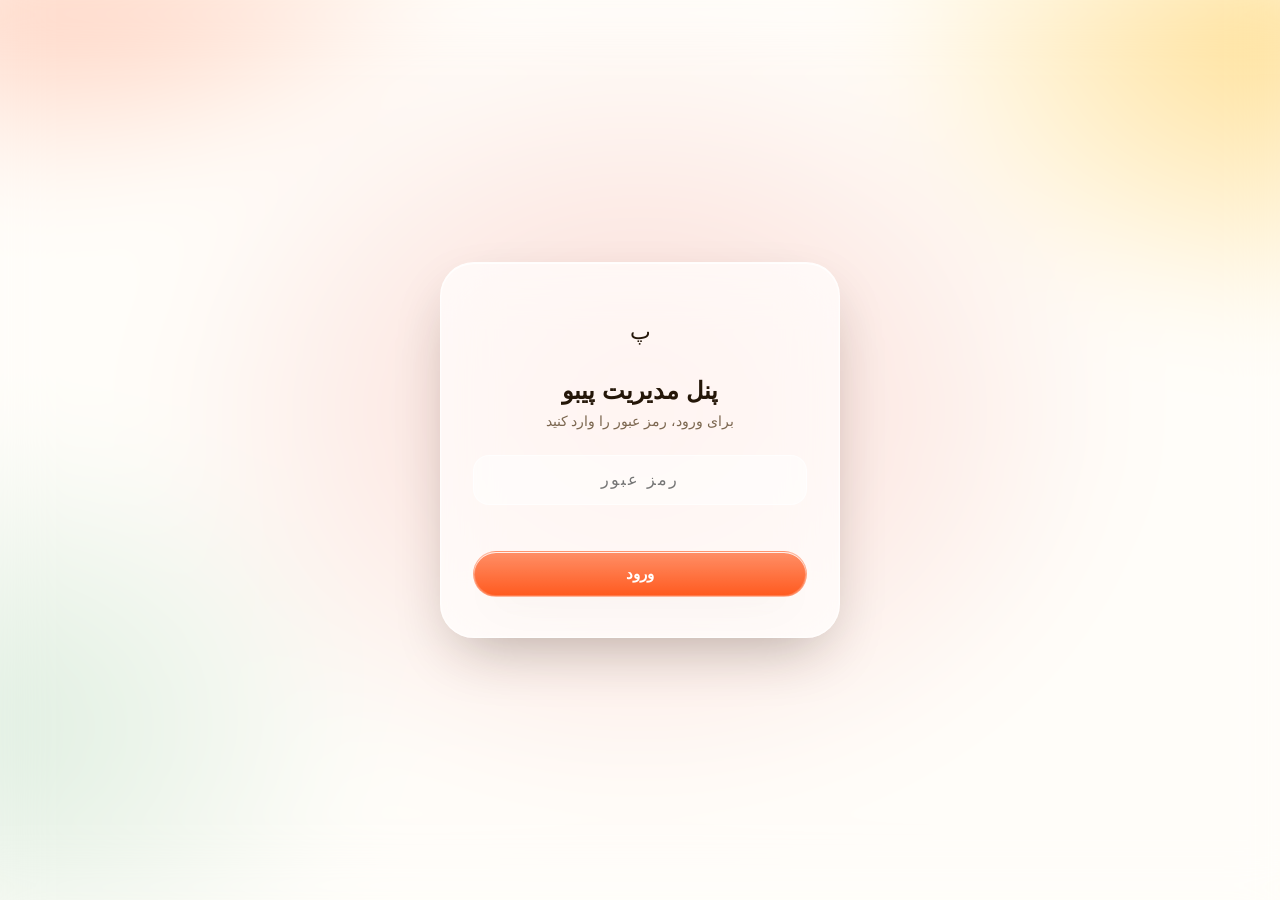
<file: admin.html>
<!DOCTYPE html>
<html lang="fa" dir="rtl">
<head>
<meta charset="UTF-8">
<meta name="viewport" content="width=device-width, initial-scale=1.0, viewport-fit=cover">
<meta name="theme-color" content="#FFF4E4">
<link rel="apple-touch-icon" href="assets/icons/apple-touch-icon.png">
<title>پنل مدیریت | پیبو</title>
<meta name="robots" content="noindex, nofollow">

<script>(function(){try{if(/Android/i.test(navigator.userAgent||""))document.documentElement.classList.add("is-android");}catch(e){}})();</script>
<link rel="stylesheet" href="css/style.css">
</head>
<body>

<div class="auth-screen">
  <div class="auth-card">
    <div class="mark site-logo-mark" style="border-radius:16px;width:56px;height:56px;display:flex;align-items:center;justify-content:center;font-size:1.4rem">پ</div>
    <h1>پنل مدیریت پیبو</h1>
    <p>برای ورود، رمز عبور را وارد کنید</p>
    <form data-auth-form>
      <div class="field">
        <input type="password" name="password" placeholder="رمز عبور" autocomplete="off" required>
      </div>
      <div class="auth-error" data-auth-error></div>
      <button type="submit" class="btn btn-primary">ورود</button>
    </form>
  </div>
</div>

<div class="admin-shell">
  <div class="admin-top">
    <div class="container">
      <span class="logo"><span class="mark site-logo-mark">پ</span> پنل پیبو</span>
      <button class="btn btn-outline" data-logout>خروج</button>
    </div>
  </div>

  <div class="admin-main">
    <div class="container">

      <div class="admin-panel" data-publish-bar>
        <h2>وضعیت انتشار</h2>
        <p class="sub" data-publish-status>—</p>
        <div style="display:flex;gap:12px;flex-wrap:wrap;align-items:center">
          <button type="button" class="btn btn-primary" data-publish-github hidden>انتشار مستقیم روی گیت‌هاب</button>
          <button type="button" class="btn btn-outline" data-publish-download>دانلود فایل به‌روز (store.json)</button>
          <button type="button" class="btn btn-outline" data-publish-discard>بازگشت به نسخه‌ی منتشرشده</button>
          <span data-publish-github-status style="font-size:.85rem;font-weight:700"></span>
        </div>
      </div>

      <div class="admin-panel">
        <h2>انتشار مستقیم روی گیت‌هاب (اختیاری)</h2>
        <p class="sub">این رو یک‌بار پر کن تا دیگه لازم نباشه دستی فایل رو دانلود و Push کنی — با زدن «انتشار مستقیم»، تغییرات مستقیماً روی ریپازیتوری گیت‌هابت ذخیره می‌شه و خودِ گیت‌هاب سایت رو آپدیت می‌کنه. اطلاعات این فرم فقط توی همین مرورگر شما ذخیره می‌شه، جای دیگه‌ای فرستاده نمی‌شه.</p>
        <form data-github-form class="order-form">
          <div class="grid-2">
            <div class="field">
              <label for="gh-owner">یوزرنیم گیت‌هاب</label>
              <input id="gh-owner" name="owner" type="text" placeholder="مثلاً pizzapibo">
            </div>
            <div class="field">
              <label for="gh-repo">اسم ریپازیتوری</label>
              <input id="gh-repo" name="repo" type="text" placeholder="مثلاً pizzapibo">
            </div>
          </div>
          <div class="grid-2">
            <div class="field">
              <label for="gh-branch">شاخه (branch)</label>
              <input id="gh-branch" name="branch" type="text" placeholder="main" value="main">
            </div>
            <div class="field">
              <label for="gh-token">GitHub Token</label>
              <input id="gh-token" name="token" type="password" placeholder="ghp_xxxxxxxxxxxx">
            </div>
          </div>
          <p class="sub" style="margin-bottom:16px">
            راهنمای ساخت توکن: گیت‌هاب → عکس پروفایل → <b>Settings</b> → پایین صفحه <b>Developer settings</b> → <b>Personal access tokens → Fine-grained tokens</b> → <b>Generate new token</b>. زیر «Repository access» فقط همین یک ریپو رو انتخاب کن، زیر «Permissions» بخش <b>Contents</b> رو روی <b>Read and write</b> بذار، بسازش و همون‌جا کپی کن (فقط یک‌بار نشونش می‌ده).
          </p>
          <div style="display:flex;gap:12px">
            <button type="submit" class="btn btn-primary">ذخیره اطلاعات گیت‌هاب</button>
            <button type="button" class="btn btn-outline" data-github-clear>پاک کردن</button>
          </div>
          <span data-github-form-status style="margin-right:12px;font-size:.85rem;color:var(--ink-soft)"></span>
        </form>
      </div>

      <div class="admin-panel">
        <h2>لوگوی سایت</h2>
        <p class="sub">این عکس به‌جای دایره‌ی نارنجیِ حرف «پ»، کنار اسم PIBO در هدر همه‌ی صفحات نشون داده می‌شه. برای حذفش، فیلد رو خالی بذار و ذخیره کن.</p>
        <form data-hero-form class="order-form">
          <div class="field">
            <label for="hero-image">آدرس تصویر لوگو</label>
            <input id="hero-image" name="logoImage" type="text" placeholder="https://... یا assets/images/logo.png">
          </div>
          <button type="submit" class="btn btn-primary">ذخیره لوگو</button>
          <span data-hero-status style="margin-right:12px;font-size:.85rem;color:var(--ink-soft)"></span>
        </form>
      </div>

      <div class="admin-panel">
        <h2>آمار فروش</h2>
        <p class="sub">بر اساس سفارش‌های ثبت‌شده در پایگاه‌داده.</p>
        <div data-stats-grid style="display:grid;grid-template-columns:repeat(auto-fit,minmax(140px,1fr));gap:16px">
          <div style="background:var(--cream);border-radius:14px;padding:18px;text-align:center">
            <div style="font-size:1.5rem;font-weight:900;color:var(--orange-dark)" data-stat="today-count">—</div>
            <div style="font-size:.8rem;color:var(--ink-soft)">سفارش امروز</div>
          </div>
          <div style="background:var(--cream);border-radius:14px;padding:18px;text-align:center">
            <div style="font-size:1.5rem;font-weight:900;color:var(--orange-dark)" data-stat="today-total">—</div>
            <div style="font-size:.8rem;color:var(--ink-soft)">فروش امروز</div>
          </div>
          <div style="background:var(--cream);border-radius:14px;padding:18px;text-align:center">
            <div style="font-size:1.5rem;font-weight:900;color:var(--orange-dark)" data-stat="week-count">—</div>
            <div style="font-size:.8rem;color:var(--ink-soft)">سفارش این هفته</div>
          </div>
          <div style="background:var(--cream);border-radius:14px;padding:18px;text-align:center">
            <div style="font-size:1.5rem;font-weight:900;color:var(--orange-dark)" data-stat="week-total">—</div>
            <div style="font-size:.8rem;color:var(--ink-soft)">فروش این هفته</div>
          </div>
        </div>
      </div>

      <div class="admin-panel">
        <h2>ساعات کاری</h2>
        <p class="sub">خارج از این بازه، فرم سفارش روی سایت غیرفعال می‌شود و پیام «بسته‌ایم» نشان داده می‌شود. برای غیرفعال کردن این محدودیت، هر دو فیلد را خالی بگذارید و ذخیره کنید.</p>
        <form data-hours-form class="order-form">
          <div class="grid-2">
            <div class="field">
              <label for="open-time">ساعت باز شدن</label>
              <input id="open-time" name="openTime" type="time">
            </div>
            <div class="field">
              <label for="close-time">ساعت بسته شدن</label>
              <input id="close-time" name="closeTime" type="time">
            </div>
          </div>
          <button type="submit" class="btn btn-primary">ذخیره ساعات کاری</button>
          <span data-hours-status style="margin-right:12px;font-size:.85rem;color:var(--ink-soft)"></span>
        </form>
      </div>

      <div class="admin-panel">
        <h2>دسته‌بندی‌های منو</h2>
        <p class="sub">اینجا می‌تونی دسته‌بندی جدید اضافه کنی، حذف کنی، یا ترتیبشون رو (همون ترتیبی که توی سایت نشون داده می‌شن) عوض کنی.</p>
        <div data-category-chips style="display:flex;flex-wrap:wrap;gap:10px;margin-bottom:20px"></div>
        <form data-category-form style="display:flex;gap:10px;flex-wrap:wrap">
          <input name="newCategory" type="text" placeholder="اسم دسته‌بندی جدید" style="flex:1;min-width:180px;padding:12px 16px;border-radius:14px;border:1.5px solid var(--line);background:var(--cream)">
          <button type="submit" class="btn btn-primary">افزودن دسته‌بندی</button>
        </form>
      </div>

      <div class="admin-panel">
        <h2>رنگ‌های اصلی خمیر</h2>
        <p class="sub">این لیست، رنگ‌های قابل انتخاب برای خمیر هر سایز پیتزا را تعیین می‌کند — هم در همین پنل (هنگام افزودن/ویرایش پیتزا) و هم در منوی مشتری نمایش داده می‌شود. رنگ و اسم هرکدام را می‌توانی تغییر بدهی، حذف کنی یا مورد جدید اضافه کنی.</p>
        <div class="dough-manage-list" data-dough-manage-list></div>
        <div style="display:flex;gap:12px;flex-wrap:wrap;align-items:center">
          <button type="button" class="btn btn-outline" data-dough-add>+ افزودن رنگ جدید</button>
          <button type="button" class="btn btn-primary" data-dough-save>ذخیره رنگ‌های خمیر</button>
          <span data-dough-status style="font-size:.85rem;color:var(--ink-soft)"></span>
        </div>
      </div>

      <div class="admin-panel">
        <h2>مدیریت منو</h2>
        <p class="sub">افزودن، ویرایش و حذف پیتزا، نوشیدنی، سیب‌زمینی و دسر — تغییرات فوراً روی سایت اعمال می‌شود.</p>

        <form data-product-form class="order-form" style="margin-bottom:30px">
          <h3 data-product-form-title style="font-size:1.05rem;font-weight:900;margin-bottom:16px">افزودن مورد جدید</h3>
          <div class="grid-2">
            <div class="field">
              <label for="p-name">نام</label>
              <input id="p-name" name="name" type="text" placeholder="مثلاً مارگاریتا" required>
            </div>
            <div class="field">
              <label for="p-category">دسته‌بندی</label>
              <select id="p-category" name="category" required data-category-select></select>
            </div>
          </div>
          <div class="field" style="display:flex;align-items:center;gap:10px">
            <label class="ios-switch">
              <input id="p-has-sizes" name="hasSizes" type="checkbox">
              <span class="ios-switch-track"></span>
            </label>
            <label for="p-has-sizes" style="margin:0">این مورد دو سایز جدا داره (هر سایز قطر، قیمت و رنگ خمیر مخصوص خودش رو داره — مخصوص پیتزا)</label>
          </div>

          <div data-single-price-wrap>
            <div class="grid-2">
              <div class="field">
                <label for="p-price">قیمت (تومان)</label>
                <input id="p-price" name="price" type="number" min="0" step="1000" placeholder="185000">
              </div>
              <div class="field">
                <label for="p-diameter">قطر (سانتی‌متر — اختیاری)</label>
                <input id="p-diameter" name="diameter" type="number" min="0" step="1" placeholder="مثلاً 30">
              </div>
            </div>
          </div>

          <div data-sizes-wrap hidden>
            <div class="size-row" data-size-row="0">
              <div class="size-row-head">
                <span>سایز ۱</span>
                <label class="ios-switch ios-switch-sm">
                  <input type="checkbox" name="size0Enabled" checked>
                  <span class="ios-switch-track"></span>
                </label>
              </div>
              <div class="grid-2">
                <div class="field">
                  <label for="p-size0-diameter">قطر (سانتی‌متر)</label>
                  <input id="p-size0-diameter" name="size0Diameter" type="number" min="0" step="1" placeholder="مثلاً 25">
                </div>
                <div class="field">
                  <label for="p-size0-price">قیمت (تومان)</label>
                  <input id="p-size0-price" name="size0Price" type="number" min="0" step="1000" placeholder="150000">
                </div>
              </div>
              <div class="field">
                <label>رنگ خمیر</label>
                <div class="dough-color-picker" data-dough-picker="0"></div>
              </div>
              <details class="size-extra">
                <summary>عکس و مدل سه‌بعدی مخصوص این رنگ (اختیاری)</summary>
                <div class="field">
                  <label for="p-size0-image">آدرس عکس این رنگ</label>
                  <input id="p-size0-image" name="size0Image" type="text" placeholder="assets/images/margherita-plain.jpg">
                </div>
                <div class="grid-2">
                  <div class="field">
                    <label for="p-size0-glb">URL فایل GLB سه‌بعدی</label>
                    <input id="p-size0-glb" name="size0Glb" type="text" placeholder="https://...r2.dev/margherita-plain.glb یا models/margherita-plain.glb">
                  </div>
                  <div class="field">
                    <label for="p-size0-usdz">URL فایل USDZ برای آیفون / AR</label>
                    <input id="p-size0-usdz" name="size0Usdz" type="text" placeholder="https://...r2.dev/margherita-plain.usdz یا models/margherita-plain.usdz">
                  </div>
                </div>
              </details>
            </div>

            <div class="size-row" data-size-row="1">
              <div class="size-row-head">
                <span>سایز ۲</span>
                <label class="ios-switch ios-switch-sm">
                  <input type="checkbox" name="size1Enabled" checked>
                  <span class="ios-switch-track"></span>
                </label>
              </div>
              <div class="grid-2">
                <div class="field">
                  <label for="p-size1-diameter">قطر (سانتی‌متر)</label>
                  <input id="p-size1-diameter" name="size1Diameter" type="number" min="0" step="1" placeholder="مثلاً 35">
                </div>
                <div class="field">
                  <label for="p-size1-price">قیمت (تومان)</label>
                  <input id="p-size1-price" name="size1Price" type="number" min="0" step="1000" placeholder="220000">
                </div>
              </div>
              <div class="field">
                <label>رنگ خمیر</label>
                <div class="dough-color-picker" data-dough-picker="1"></div>
              </div>
              <details class="size-extra">
                <summary>عکس و مدل سه‌بعدی مخصوص این رنگ (اختیاری)</summary>
                <div class="field">
                  <label for="p-size1-image">آدرس عکس این رنگ</label>
                  <input id="p-size1-image" name="size1Image" type="text" placeholder="assets/images/margherita-green.jpg">
                </div>
                <div class="grid-2">
                  <div class="field">
                    <label for="p-size1-glb">URL فایل GLB سه‌بعدی</label>
                    <input id="p-size1-glb" name="size1Glb" type="text" placeholder="https://...r2.dev/margherita-green.glb یا models/margherita-green.glb">
                  </div>
                  <div class="field">
                    <label for="p-size1-usdz">URL فایل USDZ برای آیفون / AR</label>
                    <input id="p-size1-usdz" name="size1Usdz" type="text" placeholder="https://...r2.dev/margherita-green.usdz یا models/margherita-green.usdz">
                  </div>
                </div>
              </details>
            </div>
          </div>

          <div class="grid-2">
            <div class="field">
              <label for="p-emoji">آیکون (وقتی عکس نداری)</label>
              <input id="p-emoji" name="emoji" type="text" placeholder="🍕" maxlength="4">
            </div>
            <div class="field"></div>
          </div>
          <div class="field">
            <label for="p-image">آدرس تصویر (اختیاری — به‌جای آیکون نشون داده می‌شه)</label>
            <input id="p-image" name="image" type="text" placeholder="https://... یا assets/images/margherita.jpg">
          </div>
          <div class="field">
            <label for="p-desc">توضیحات</label>
            <textarea id="p-desc" name="desc" placeholder="مواد اولیه و توضیح کوتاه"></textarea>
          </div>
          <div class="field" style="display:flex;align-items:center;gap:10px">
            <label class="ios-switch">
              <input id="p-ar" name="arEnabled" type="checkbox" checked>
              <span class="ios-switch-track"></span>
            </label>
            <label for="p-ar" style="margin:0">این مورد مشاهده سه‌بعدی (AR) داره — مستقل از دسته‌بندیه، هر مورد (حتی توی دسته‌های شخصی‌سازی‌شده) می‌تونه AR داشته باشه</label>
          </div>
          <div class="grid-2">
            <div class="field">
              <label for="p-glb">URL فایل GLB سه‌بعدی (اختیاری)</label>
              <input id="p-glb" name="glb" type="text" placeholder="https://...r2.dev/margherita.glb یا models/margherita.glb">
            </div>
            <div class="field">
              <label for="p-usdz">URL فایل USDZ برای آیفون / AR (اختیاری)</label>
              <input id="p-usdz" name="usdz" type="text" placeholder="https://...r2.dev/margherita.usdz یا models/margherita.usdz">
            </div>
          </div>
          <div style="display:flex;gap:12px">
            <button type="submit" class="btn btn-primary">ذخیره</button>
            <button type="button" class="btn btn-outline" data-product-cancel hidden>لغو ویرایش</button>
          </div>
        </form>

        <div class="table-scroll">
          <table class="orders-table" style="margin-bottom:14px">
            <thead>
              <tr><th>نام</th><th>دسته</th><th>قیمت / سایزها</th><th>عملیات</th></tr>
            </thead>
            <tbody data-products-body></tbody>
          </table>
        </div>
      </div>

      <div class="admin-panel">
        <h2>کد QR هر پیتزا</h2>
        <p class="sub">این کدها را کنار هر پیتزا در منوی فیزیکی یا میز مشتری قرار دهید تا مستقیم به مشاهده سه‌بعدی همان پیتزا برسند.</p>
        <div class="qr-grid" data-qr-grid></div>
      </div>

      <div class="admin-panel">
        <h2>سفارش‌های اخیر</h2>
        <p class="sub">همه سفارش‌هایی که مشتری‌ها از هر مرورگر یا دستگاهی ثبت کرده‌اند، اینجا نمایش داده می‌شود.</p>
        <div class="table-scroll">
          <table class="orders-table">
            <thead>
              <tr><th>نام</th><th>تماس</th><th>سفارش</th><th>مبلغ</th><th>تاریخ</th><th>پیام سریع</th></tr>
            </thead>
            <tbody data-orders-body></tbody>
          </table>
        </div>
        <div class="orders-empty" data-orders-empty>هنوز سفارشی ثبت نشده است.</div>
      </div>

      <div class="admin-panel">
        <h2>راهنمای اتصال مدل سه‌بعدی</h2>
        <p class="sub">
          ۱. برای هر پیتزا خروجی GLB و در صورت نیاز USDZ بگیرید و در باکت عمومی Cloudflare R2 آپلود کنید.<br>
          ۲. URL عمومی هر فایل را کپی کنید.<br>
          ۳. در فیلدهای URL فایل GLB و USDZ همین پنل، آدرس مربوط به همان پیتزا (یا سایز/رنگ خمیر) را وارد و ذخیره کنید.<br>
          ۴. «انتشار مستقیم روی گیت‌هاب» را بزنید؛ پس از پایان انتشار GitHub Pages، دکمه مشاهده سه‌بعدی از URL جدید استفاده می‌کند. CORS باکت باید دامنه سایت را مجاز کرده باشد.
        </p>
      </div>

    </div>
  </div>
</div>

<script src="js/ios-glass.js"></script>
<script src="js/vendor/qrcode.js"></script>
<script src="js/vendor/qrcode_utf8.js"></script>
<script src="js/store.js"></script>
<script src="js/products.js"></script>
<script src="js/settings.js"></script>
<script src="js/auth.js"></script>
<script src="js/vpn-hint.js"></script>
</body>
</html>
</file>
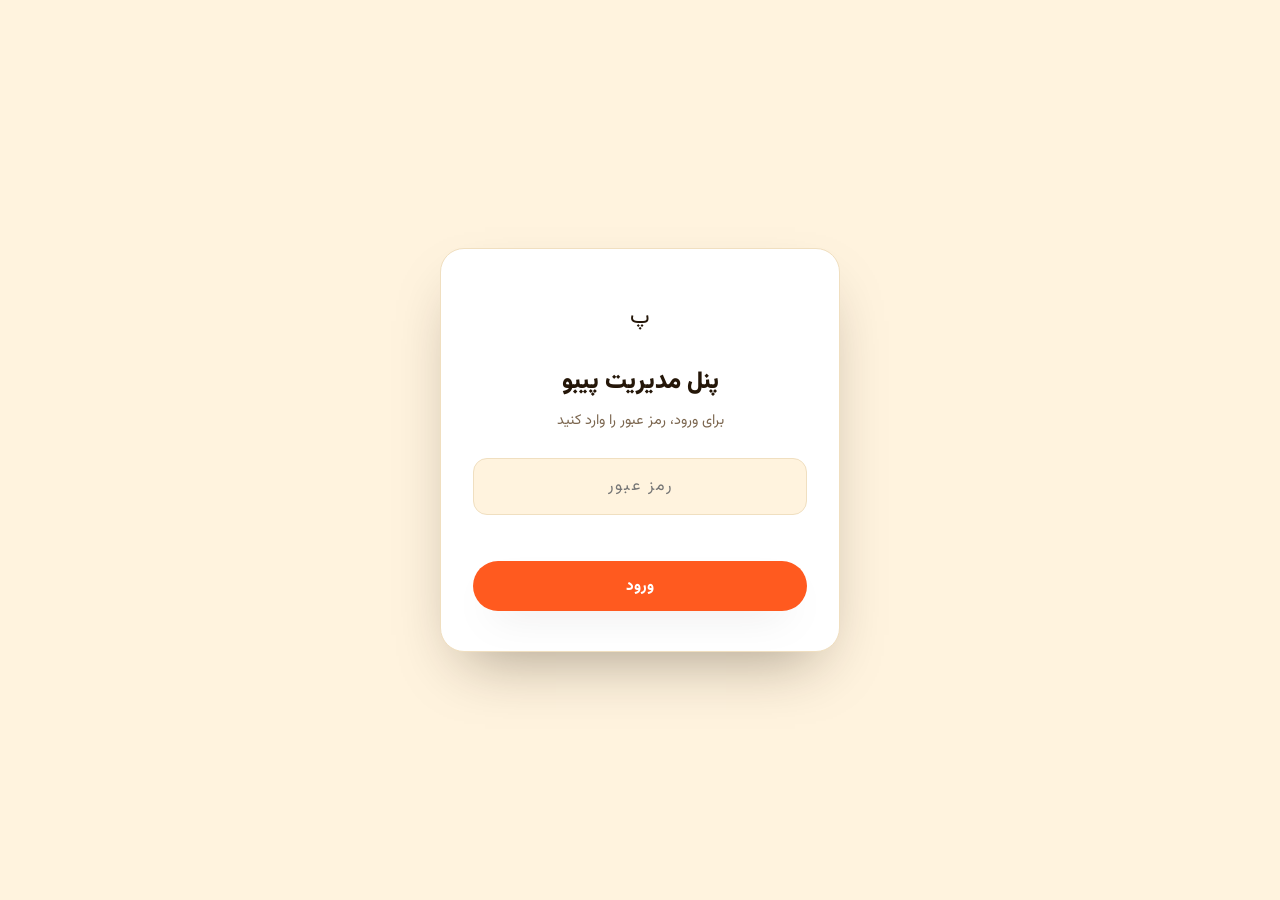
<file: assets/images/admin.html>
<!DOCTYPE html>
<html lang="fa" dir="rtl">
<head>
<meta charset="UTF-8">
<meta name="viewport" content="width=device-width, initial-scale=1.0, viewport-fit=cover">
<meta name="theme-color" content="#FF5A1F">
<link rel="apple-touch-icon" href="assets/icons/apple-touch-icon.png">
<title>پنل مدیریت | پیبو</title>
<meta name="robots" content="noindex, nofollow">
<link rel="preconnect" href="https://fonts.googleapis.com">
<link href="https://fonts.googleapis.com/css2?family=Vazirmatn:wght@400;500;700;800;900&family=Fredoka:wght@500;600;700&display=swap" rel="stylesheet">
<link rel="stylesheet" href="css/style.css">
</head>
<body>

<div class="auth-screen">
  <div class="auth-card">
    <div class="mark site-logo-mark" style="border-radius:16px;width:56px;height:56px;display:flex;align-items:center;justify-content:center;font-size:1.4rem">پ</div>
    <h1>پنل مدیریت پیبو</h1>
    <p>برای ورود، رمز عبور را وارد کنید</p>
    <form data-auth-form>
      <div class="field">
        <input type="password" name="password" placeholder="رمز عبور" autocomplete="off" required>
      </div>
      <div class="auth-error" data-auth-error></div>
      <button type="submit" class="btn btn-primary">ورود</button>
    </form>
  </div>
</div>

<div class="admin-shell">
  <div class="admin-top">
    <div class="container">
      <span class="logo"><span class="mark site-logo-mark">پ</span> پنل پیبو</span>
      <button class="btn btn-outline" data-logout>خروج</button>
    </div>
  </div>

  <div class="admin-main">
    <div class="container">

      <div class="admin-panel" data-publish-bar>
        <h2>وضعیت انتشار</h2>
        <p class="sub" data-publish-status>—</p>
        <div style="display:flex;gap:12px;flex-wrap:wrap;align-items:center">
          <button type="button" class="btn btn-primary" data-publish-github hidden>انتشار مستقیم روی گیت‌هاب</button>
          <button type="button" class="btn btn-outline" data-publish-download>دانلود فایل به‌روز (store.json)</button>
          <button type="button" class="btn btn-outline" data-publish-discard>بازگشت به نسخه‌ی منتشرشده</button>
          <span data-publish-github-status style="font-size:.85rem;font-weight:700"></span>
        </div>
      </div>

      <div class="admin-panel">
        <h2>انتشار مستقیم روی گیت‌هاب (اختیاری)</h2>
        <p class="sub">این رو یک‌بار پر کن تا دیگه لازم نباشه دستی فایل رو دانلود و Push کنی — با زدن «انتشار مستقیم»، تغییرات مستقیماً روی ریپازیتوری گیت‌هابت ذخیره می‌شه و خودِ گیت‌هاب سایت رو آپدیت می‌کنه. اطلاعات این فرم فقط توی همین مرورگر شما ذخیره می‌شه، جای دیگه‌ای فرستاده نمی‌شه.</p>
        <form data-github-form class="order-form">
          <div class="grid-2">
            <div class="field">
              <label for="gh-owner">یوزرنیم گیت‌هاب</label>
              <input id="gh-owner" name="owner" type="text" placeholder="مثلاً pizzapibo">
            </div>
            <div class="field">
              <label for="gh-repo">اسم ریپازیتوری</label>
              <input id="gh-repo" name="repo" type="text" placeholder="مثلاً pizzapibo">
            </div>
          </div>
          <div class="grid-2">
            <div class="field">
              <label for="gh-branch">شاخه (branch)</label>
              <input id="gh-branch" name="branch" type="text" placeholder="main" value="main">
            </div>
            <div class="field">
              <label for="gh-token">GitHub Token</label>
              <input id="gh-token" name="token" type="password" placeholder="ghp_xxxxxxxxxxxx">
            </div>
          </div>
          <p class="sub" style="margin-bottom:16px">
            راهنمای ساخت توکن: گیت‌هاب → عکس پروفایل → <b>Settings</b> → پایین صفحه <b>Developer settings</b> → <b>Personal access tokens → Fine-grained tokens</b> → <b>Generate new token</b>. زیر «Repository access» فقط همین یک ریپو رو انتخاب کن، زیر «Permissions» بخش <b>Contents</b> رو روی <b>Read and write</b> بذار، بسازش و همون‌جا کپی کن (فقط یک‌بار نشونش می‌ده).
          </p>
          <div style="display:flex;gap:12px">
            <button type="submit" class="btn btn-primary">ذخیره اطلاعات گیت‌هاب</button>
            <button type="button" class="btn btn-outline" data-github-clear>پاک کردن</button>
          </div>
          <span data-github-form-status style="margin-right:12px;font-size:.85rem;color:var(--ink-soft)"></span>
        </form>
      </div>

      <div class="admin-panel">
        <h2>لوگوی سایت</h2>
        <p class="sub">این عکس به‌جای دایره‌ی نارنجیِ حرف «پ»، کنار اسم PIBO در هدر همه‌ی صفحات نشون داده می‌شه. برای حذفش، فیلد رو خالی بذار و ذخیره کن.</p>
        <form data-hero-form class="order-form">
          <div class="field">
            <label for="hero-image">آدرس تصویر لوگو</label>
            <input id="hero-image" name="logoImage" type="text" placeholder="https://... یا assets/images/logo.png">
          </div>
          <button type="submit" class="btn btn-primary">ذخیره لوگو</button>
          <span data-hero-status style="margin-right:12px;font-size:.85rem;color:var(--ink-soft)"></span>
        </form>
      </div>

      <div class="admin-panel">
        <h2>آمار فروش</h2>
        <p class="sub">بر اساس سفارش‌های ثبت‌شده در پایگاه‌داده.</p>
        <div data-stats-grid style="display:grid;grid-template-columns:repeat(auto-fit,minmax(140px,1fr));gap:16px">
          <div style="background:var(--cream);border-radius:14px;padding:18px;text-align:center">
            <div style="font-size:1.5rem;font-weight:900;color:var(--orange-dark)" data-stat="today-count">—</div>
            <div style="font-size:.8rem;color:var(--ink-soft)">سفارش امروز</div>
          </div>
          <div style="background:var(--cream);border-radius:14px;padding:18px;text-align:center">
            <div style="font-size:1.5rem;font-weight:900;color:var(--orange-dark)" data-stat="today-total">—</div>
            <div style="font-size:.8rem;color:var(--ink-soft)">فروش امروز</div>
          </div>
          <div style="background:var(--cream);border-radius:14px;padding:18px;text-align:center">
            <div style="font-size:1.5rem;font-weight:900;color:var(--orange-dark)" data-stat="week-count">—</div>
            <div style="font-size:.8rem;color:var(--ink-soft)">سفارش این هفته</div>
          </div>
          <div style="background:var(--cream);border-radius:14px;padding:18px;text-align:center">
            <div style="font-size:1.5rem;font-weight:900;color:var(--orange-dark)" data-stat="week-total">—</div>
            <div style="font-size:.8rem;color:var(--ink-soft)">فروش این هفته</div>
          </div>
        </div>
      </div>

      <div class="admin-panel">
        <h2>ساعات کاری</h2>
        <p class="sub">خارج از این بازه، فرم سفارش روی سایت غیرفعال می‌شود و پیام «بسته‌ایم» نشان داده می‌شود. برای غیرفعال کردن این محدودیت، هر دو فیلد را خالی بگذارید و ذخیره کنید.</p>
        <form data-hours-form class="order-form">
          <div class="grid-2">
            <div class="field">
              <label for="open-time">ساعت باز شدن</label>
              <input id="open-time" name="openTime" type="time">
            </div>
            <div class="field">
              <label for="close-time">ساعت بسته شدن</label>
              <input id="close-time" name="closeTime" type="time">
            </div>
          </div>
          <button type="submit" class="btn btn-primary">ذخیره ساعات کاری</button>
          <span data-hours-status style="margin-right:12px;font-size:.85rem;color:var(--ink-soft)"></span>
        </form>
      </div>

      <div class="admin-panel">
        <h2>دسته‌بندی‌های منو</h2>
        <p class="sub">اینجا می‌تونی دسته‌بندی جدید اضافه کنی، حذف کنی، یا ترتیبشون رو (همون ترتیبی که توی سایت نشون داده می‌شن) عوض کنی.</p>
        <div data-category-chips style="display:flex;flex-wrap:wrap;gap:10px;margin-bottom:20px"></div>
        <form data-category-form style="display:flex;gap:10px;flex-wrap:wrap">
          <input name="newCategory" type="text" placeholder="اسم دسته‌بندی جدید" style="flex:1;min-width:180px;padding:12px 16px;border-radius:14px;border:1.5px solid var(--line);background:var(--cream)">
          <button type="submit" class="btn btn-primary">افزودن دسته‌بندی</button>
        </form>
      </div>

      <div class="admin-panel">
        <h2>مدیریت منو</h2>
        <p class="sub">افزودن، ویرایش و حذف پیتزا، نوشیدنی، سیب‌زمینی و دسر — تغییرات فوراً روی سایت اعمال می‌شود.</p>

        <form data-product-form class="order-form" style="margin-bottom:30px">
          <h3 data-product-form-title style="font-size:1.05rem;font-weight:900;margin-bottom:16px">افزودن مورد جدید</h3>
          <div class="grid-2">
            <div class="field">
              <label for="p-name">نام</label>
              <input id="p-name" name="name" type="text" placeholder="مثلاً مارگاریتا" required>
            </div>
            <div class="field">
              <label for="p-category">دسته‌بندی</label>
              <select id="p-category" name="category" required data-category-select></select>
            </div>
          </div>
          <div class="grid-2">
            <div class="field">
              <label for="p-price">قیمت (تومان)</label>
              <input id="p-price" name="price" type="number" min="0" step="1000" placeholder="185000" required>
            </div>
            <div class="field">
              <label for="p-diameter">قطر (سانتی‌متر — اختیاری)</label>
              <input id="p-diameter" name="diameter" type="number" min="0" step="1" placeholder="مثلاً 30">
            </div>
          </div>
          <div class="grid-2">
            <div class="field">
              <label for="p-emoji">آیکون (وقتی عکس نداری)</label>
              <input id="p-emoji" name="emoji" type="text" placeholder="🍕" maxlength="4">
            </div>
            <div class="field"></div>
          </div>
          <div class="field">
            <label for="p-image">آدرس تصویر (اختیاری — به‌جای آیکون نشون داده می‌شه)</label>
            <input id="p-image" name="image" type="text" placeholder="https://... یا assets/images/margherita.jpg">
          </div>
          <div class="field">
            <label for="p-desc">توضیحات</label>
            <textarea id="p-desc" name="desc" placeholder="مواد اولیه و توضیح کوتاه"></textarea>
          </div>
          <div class="field" style="display:flex;align-items:center;gap:10px">
            <input id="p-ar" name="arEnabled" type="checkbox" checked style="width:20px;height:20px">
            <label for="p-ar" style="margin:0">این مورد مشاهده سه‌بعدی (AR) داره — مستقل از دسته‌بندیه، هر مورد (حتی توی دسته‌های شخصی‌سازی‌شده) می‌تونه AR داشته باشه</label>
          </div>
          <div class="grid-2">
            <div class="field">
              <label for="p-glb">فایل GLB (اختیاری)</label>
              <input id="p-glb" name="glb" type="text" placeholder="models/margherita.glb">
            </div>
            <div class="field">
              <label for="p-usdz">فایل USDZ (اختیاری)</label>
              <input id="p-usdz" name="usdz" type="text" placeholder="models/margherita.usdz">
            </div>
          </div>
          <div style="display:flex;gap:12px">
            <button type="submit" class="btn btn-primary">ذخیره</button>
            <button type="button" class="btn btn-outline" data-product-cancel hidden>لغو ویرایش</button>
          </div>
        </form>

        <div class="table-scroll">
          <table class="orders-table" style="margin-bottom:14px">
            <thead>
              <tr><th>نام</th><th>دسته</th><th>قیمت</th><th>قطر</th><th>عملیات</th></tr>
            </thead>
            <tbody data-products-body></tbody>
          </table>
        </div>
      </div>

      <div class="admin-panel">
        <h2>کد QR هر پیتزا</h2>
        <p class="sub">این کدها را کنار هر پیتزا در منوی فیزیکی یا میز مشتری قرار دهید تا مستقیم به مشاهده سه‌بعدی همان پیتزا برسند.</p>
        <div class="qr-grid" data-qr-grid></div>
      </div>

      <div class="admin-panel">
        <h2>سفارش‌های اخیر</h2>
        <p class="sub">همه سفارش‌هایی که مشتری‌ها از هر مرورگر یا دستگاهی ثبت کرده‌اند، اینجا نمایش داده می‌شود.</p>
        <div class="table-scroll">
          <table class="orders-table">
            <thead>
              <tr><th>نام</th><th>تماس</th><th>سفارش</th><th>مبلغ</th><th>تاریخ</th><th>پیام سریع</th></tr>
            </thead>
            <tbody data-orders-body></tbody>
          </table>
        </div>
        <div class="orders-empty" data-orders-empty>هنوز سفارشی ثبت نشده است.</div>
      </div>

      <div class="admin-panel">
        <h2>راهنمای اتصال مدل سه‌بعدی</h2>
        <p class="sub">
          ۱. پیتزا را در Luma AI اسکن کرده و خروجی GLB و USDZ بگیرید.<br>
          ۲. فایل‌ها را داخل پوشه <code>models</code> پروژه قرار دهید.<br>
          ۳. هنگام افزودن یا ویرایش پیتزا در همین پنل، نام فایل‌های glb و usdz را وارد کنید.<br>
          ۴. پروژه را روی گیت‌هاب Push کنید — GitHub Pages به‌صورت خودکار سایت را به‌روزرسانی می‌کند.
        </p>
      </div>

    </div>
  </div>
</div>

<script src="js/vendor/qrcode.js"></script>
<script src="js/vendor/qrcode_utf8.js"></script>
<script src="js/store.js"></script>
<script src="js/products.js"></script>
<script src="js/settings.js"></script>
<script src="js/auth.js"></script>
<script src="js/vpn-hint.js"></script>
</body>
</html>
</file>
<file: css/style.css>
/* ===========================================================
   PIBO — Pizza Shop
   "Liquid Glass" (iOS 26) design language:
   translucent frosted surfaces, saturated backdrop blur,
   soft specular top-edge highlight, large continuous-corner
   radii, and spring/bounce tactile feedback on every control.
   Fredoka carries Latin/numeral accents, Vazirmatn carries
   all Persian text.
=========================================================== */
:root{
  --white:#FFFDF9;
  --cream:#FFF4E4;
  --cream-2:#FFE7B8;
  --orange:#FF5A1F;
  --orange-dark:#E0420C;
  --gold:#FFB400;
  --red:#E5483C;
  --green:#2F9E5B;
  --ink:#241608;
  --ink-soft:#7C6750;
  --line:rgba(124,103,80,.16);

  /* liquid glass surface tokens */
  --glass-blur: blur(28px) saturate(180%);
  --glass-blur-soft: blur(18px) saturate(160%);
  --glass-light: rgba(255,255,255,.52);
  --glass-light-strong: rgba(255,255,255,.72);
  --glass-light-soft: rgba(255,255,255,.34);
  --glass-border: rgba(255,255,255,.65);
  --glass-border-soft: rgba(255,255,255,.4);
  --glass-dark: rgba(28,18,10,.42);
  --glass-dark-strong: rgba(20,13,8,.62);
  --glass-dark-border: rgba(255,255,255,.14);
  --glass-highlight: inset 0 1px 0 rgba(255,255,255,.85), inset 0 0 0 1px rgba(255,255,255,.18);
  --glass-highlight-dark: inset 0 1px 0 rgba(255,255,255,.16), inset 0 0 0 1px rgba(255,255,255,.08);

  --shadow: 0 18px 40px -22px rgba(36,22,8,.35);
  --shadow-lg: 0 30px 70px -28px rgba(36,22,8,.45);
  --shadow-soft: 0 10px 26px -16px rgba(36,22,8,.28);
  --shadow-glass: 0 8px 30px -10px rgba(36,22,8,.22), var(--glass-highlight);
  --shadow-glass-lg: 0 24px 60px -18px rgba(36,22,8,.32), var(--glass-highlight);

  --radius: 26px;
  --radius-lg: 34px;
  --radius-pill: 100px;

  /* iOS spring curves */
  --ease: cubic-bezier(.19,1,.22,1);
  --spring: cubic-bezier(.34,1.56,.64,1);
  --spring-soft: cubic-bezier(.22,1.28,.36,1);
  --press-scale: .95;
}

*{box-sizing:border-box;margin:0;padding:0}
html{scroll-behavior:smooth}
body{
  font-family:-apple-system, BlinkMacSystemFont, 'SF Pro Text', 'Segoe UI', 'Vazirmatn', Tahoma, sans-serif;
  background:var(--white);
  color:var(--ink);
  direction:rtl;
  overflow-x:hidden;
  -webkit-font-smoothing:antialiased;
  animation:page-fade-in .5s var(--ease);
  position:relative;
}
/* soft, colorful mesh sitting behind every glass surface —
   this is what the blur reveals, key to the liquid-glass look */
body::before{
  content:'';
  position:fixed;inset:-5%;z-index:-2;pointer-events:none;
  background:
    radial-gradient(760px 520px at 8% -6%, rgba(255,90,31,.38), transparent 58%),
    radial-gradient(680px 520px at 96% 6%, rgba(255,180,0,.42), transparent 62%),
    radial-gradient(760px 620px at 50% 46%, rgba(229,72,60,.2), transparent 65%),
    radial-gradient(640px 520px at 4% 78%, rgba(47,158,91,.16), transparent 60%),
    var(--white);
  filter:blur(50px);
  transform:translateZ(0);
  animation: drift 24s ease-in-out infinite alternate;
}
@keyframes drift{
  0%{ background-position:0 0,0 0,0 0,0 0,0 0; filter:hue-rotate(0deg) }
  100%{ background-position:30px -20px,-20px 30px,0 -30px,20px 20px,0 0; filter:hue-rotate(6deg) }
}
img{max-width:100%;display:block}
a{color:inherit;text-decoration:none}
ul{list-style:none}
button{font-family:inherit;cursor:pointer;border:none;background:none}
input,textarea,select{font-family:inherit}

.container{max-width:1180px;margin:0 auto;padding:0 24px}

::selection{background:var(--orange);color:#fff}

a:focus-visible,button:focus-visible,input:focus-visible,textarea:focus-visible{
  outline:3px solid var(--gold);outline-offset:3px;border-radius:6px;
}

@media (prefers-reduced-motion: reduce){
  *{animation-duration:.001ms !important;animation-iteration-count:1 !important;transition-duration:.001ms !important;scroll-behavior:auto !important}
}

/* ===========================================================
   Tactile "press" feedback — applied via JS (ios-glass.js) to
   buttons, tabs, chips, cards: mirrors iOS 26's spring squeeze.
=========================================================== */
.btn,.menu-tab,.pick-chip,.pizza-card,.faq-item summary,.mobile-nav a,.btn-sm,.ar-launch-btn,.ios-switch,.size-chip,.dough-swatch-btn,.badge-ar{
  transition:transform .5s var(--spring), box-shadow .35s var(--ease), background .25s var(--ease), border-color .25s var(--ease), opacity .25s;
}
.btn:hover,.menu-tab:hover,.pick-chip:hover,.pizza-card:hover,.is-pressed{
  will-change:transform;
}
.is-pressed{
  transform:scale(var(--press-scale)) !important;
  transition:transform .12s cubic-bezier(.4,0,.2,1) !important;
}
/* elements that already carry a translateX(-50%) for centering need the
   scale combined, not replaced, or press-feedback would un-center them */
.ar-launch-btn.is-pressed{transform:translateX(-50%) scale(var(--press-scale)) !important}

/* ===========================================================
   Header — floating glass capsule (Dynamic Island style)
=========================================================== */
.site-header{
  position:fixed;inset:0 0 auto 0;z-index:100;
  padding:calc(14px + env(safe-area-inset-top)) 16px 0;
  transition:padding .4s var(--ease);
}
.site-header .container{
  display:flex;align-items:center;justify-content:space-between;gap:20px;
  max-width:1180px;
  padding:12px 26px;
  border-radius:var(--radius-pill);
  background:var(--glass-light-soft);
  -webkit-backdrop-filter:var(--glass-blur-soft);
  backdrop-filter:var(--glass-blur-soft);
  border:1px solid var(--glass-border-soft);
  box-shadow:0 4px 20px -12px rgba(36,22,8,.18);
  transition:all .5s var(--spring-soft);
}
.site-header.scrolled .container{
  background:var(--glass-light-strong);
  -webkit-backdrop-filter:var(--glass-blur);
  backdrop-filter:var(--glass-blur);
  border-color:var(--glass-border);
  box-shadow:var(--shadow-glass);
  padding:10px 26px;
}

.logo{
  display:flex;align-items:center;gap:10px;font-weight:700;font-size:1.5rem;letter-spacing:-.5px;
  font-family:'Vazirmatn',-apple-system,'Segoe UI',sans-serif;
}
.logo .mark{
  width:40px;height:40px;border-radius:50%;
  background:conic-gradient(from 90deg,var(--orange),var(--gold),var(--red),var(--orange));
  display:flex;align-items:center;justify-content:center;
  color:#fff;font-size:1.1rem;font-weight:900;
  box-shadow:var(--shadow-soft), var(--glass-highlight);
  font-family:'Vazirmatn',sans-serif;
  border:1px solid var(--glass-border-soft);
}

.nav-links{display:flex;gap:8px;font-weight:700;font-size:.95rem}
.nav-links a{position:relative;padding:9px 16px;color:var(--ink);border-radius:var(--radius-pill);transition:background .3s var(--ease), color .3s}
.nav-links a::after{display:none}
.nav-links a:hover{background:rgba(255,255,255,.55)}

.nav-actions{display:flex;align-items:center;gap:12px}
.btn{
  display:inline-flex;align-items:center;justify-content:center;gap:8px;
  padding:13px 26px;border-radius:var(--radius-pill);font-weight:800;font-size:.95rem;
  position:relative;overflow:hidden;
}
.btn-primary{
  background:linear-gradient(180deg, rgba(255,255,255,.32), rgba(255,255,255,0)) , var(--orange);
  color:#fff;box-shadow:var(--shadow), var(--glass-highlight);
  border:1px solid rgba(255,255,255,.35);
}
.btn-primary:hover{transform:translateY(-2px);box-shadow:var(--shadow-lg), var(--glass-highlight)}
.btn-outline{
  background:var(--glass-light);
  -webkit-backdrop-filter:var(--glass-blur-soft);
  backdrop-filter:var(--glass-blur-soft);
  color:var(--ink);border:1px solid var(--glass-border);
  box-shadow:var(--shadow-glass);
}
.btn-outline:hover{border-color:var(--orange);color:var(--orange-dark);transform:translateY(-2px);background:var(--glass-light-strong)}
.btn-ghost{color:var(--ink);font-weight:700}

.menu-toggle{display:none;flex-direction:column;gap:6px;width:28px;padding:8px 0}
.menu-toggle span{height:3px;border-radius:3px;background:var(--ink);transition:.3s}
.menu-toggle span:nth-child(1){width:100%}
.menu-toggle span:nth-child(2){width:70%;margin-right:0}
.menu-toggle span:nth-child(3){width:100%}

/* ===========================================================
   Section shell
=========================================================== */
.section{padding:120px 0 110px;position:relative}
.section.alt{background:transparent}
.section.alt::before, .section.alt::after{ display:none }
.section .container{position:relative;z-index:1}

.section-head{max-width:640px;margin:0 auto 60px;text-align:center}
.section-head .eyebrow{margin-bottom:16px}
.section-head h2{font-size:clamp(1.9rem,3.4vw,2.7rem);font-weight:900;letter-spacing:-.5px;margin-bottom:14px}
.section-head p{color:var(--ink-soft);font-size:1.05rem;line-height:1.9}

/* ===========================================================
   Hero slogan — single line, first thing under the header
=========================================================== */
.hero-slogan{
  padding:calc(128px + env(safe-area-inset-top)) 0 46px;
  text-align:center;
}
.hero-slogan h1{
  font-family:'Vazirmatn', ui-serif, Georgia, serif;
  font-size:clamp(1.35rem,3.4vw,2.1rem);
  font-weight:700;
  font-style:italic;
  letter-spacing:.2px;
  line-height:1.5;
  white-space:normal;
  position:relative;
  display:inline-block;
  background:linear-gradient(100deg,var(--orange-dark),var(--red) 55%,var(--orange-dark));
  -webkit-background-clip:text;
  background-clip:text;
  color:transparent;
}
.hero-slogan h1::before,
.hero-slogan h1::after{
  content:'';
  display:block;
  width:44px;height:2px;margin:0 auto 14px;
  background:linear-gradient(90deg,transparent,var(--gold),transparent);
}
.hero-slogan h1::after{margin:14px auto 0}
@media (max-width:560px){
  .hero-slogan{padding-top:calc(108px + env(safe-area-inset-top));padding-bottom:30px}
  .hero-slogan h1{font-size:1.08rem}
}

/* elegant script heading — reads like handwritten calligraphy */
.hero-italian-heading{
  font-family:'Vazirmatn', sans-serif;
  font-weight:800;
  letter-spacing:.3px;
  font-size:clamp(1.6rem,3.6vw,2.4rem);
  line-height:1.3;
  background:linear-gradient(100deg,var(--orange-dark),var(--red) 55%,var(--orange-dark));
  -webkit-background-clip:text;
  background-clip:text;
  color:transparent;
  margin-bottom:18px;
}

.eyebrow{
  display:inline-flex;align-items:center;gap:8px;
  background:var(--glass-light);
  -webkit-backdrop-filter:var(--glass-blur-soft);
  backdrop-filter:var(--glass-blur-soft);
  border:1px solid var(--glass-border);
  color:var(--orange-dark);
  padding:8px 18px;border-radius:100px;font-weight:800;font-size:.82rem;
  box-shadow:var(--shadow-glass);
}
.eyebrow .dot{width:7px;height:7px;border-radius:50%;background:var(--red);animation:pulse 1.8s infinite}
@keyframes pulse{0%,100%{opacity:1}50%{opacity:.3}}
@keyframes page-fade-in{from{opacity:0;transform:translateY(6px)}to{opacity:1;transform:translateY(0)}}
.skeleton-grid{display:grid;grid-template-columns:repeat(auto-fit,minmax(270px,1fr));gap:28px}
.skeleton-card{border-radius:var(--radius-lg);overflow:hidden;background:var(--glass-light);border:1px solid var(--glass-border-soft);box-shadow:var(--shadow-glass)}
.skeleton-card .sk-media{height:190px;background:linear-gradient(100deg, rgba(124,103,80,.10) 30%, rgba(124,103,80,.22) 45%, rgba(124,103,80,.10) 60%);background-size:200% 100%;animation:sk-shimmer 1.5s ease-in-out infinite}
.skeleton-card .sk-body{padding:22px;display:flex;flex-direction:column;gap:12px}
.skeleton-card .sk-line{height:14px;border-radius:8px;background:linear-gradient(100deg, rgba(124,103,80,.10) 30%, rgba(124,103,80,.22) 45%, rgba(124,103,80,.10) 60%);background-size:200% 100%;animation:sk-shimmer 1.5s ease-in-out infinite}
.skeleton-card .sk-line.w-60{width:60%}
.skeleton-card .sk-line.w-90{width:90%}
.skeleton-card .sk-line.w-40{width:40%;height:34px;border-radius:100px;margin-top:6px}
@keyframes sk-shimmer{0%{background-position:200% 0}100%{background-position:-200% 0}}

/* reveal-on-scroll */
.reveal{opacity:0;transform:translateY(36px) scale(.98);transition:opacity .8s var(--spring-soft), transform .8s var(--spring-soft)}
.reveal.in{opacity:1;transform:translateY(0) scale(1)}
.reveal-scale{opacity:0;transform:scale(.88);transition:opacity .7s var(--spring-soft), transform .7s var(--spring-soft)}
.reveal-scale.in{opacity:1;transform:scale(1)}
.reveal-right{opacity:0;transform:translateX(40px);transition:opacity .8s var(--spring-soft), transform .8s var(--spring-soft)}
[dir] .reveal-right{transform:translateX(-40px)}
.reveal-right.in{opacity:1;transform:translateX(0)}
.stagger > *{transition-delay:calc(var(--i,0) * 90ms)}

/* ===========================================================
   Menu / product cards
=========================================================== */
.menu-grid{display:grid;grid-template-columns:repeat(auto-fit,minmax(270px,1fr));gap:28px}
.menu-sections{display:flex;flex-direction:column;gap:64px}
.menu-category-section{scroll-margin-top:150px}
.menu-category-title{font-size:1.5rem;font-weight:900;margin-bottom:24px;padding-right:14px;border-right:4px solid var(--orange)}

/* segmented glass control, like iOS tab bar */
.menu-tabs{
  display:flex;gap:6px;overflow-x:auto;flex-wrap:nowrap;margin-bottom:38px;
  position:sticky;top:calc(96px + env(safe-area-inset-top));z-index:40;padding:8px;
  background:var(--glass-light);
  -webkit-backdrop-filter:var(--glass-blur);
  backdrop-filter:var(--glass-blur);
  border:1px solid var(--glass-border);
  border-radius:var(--radius-pill);
  box-shadow:var(--shadow-glass);
  -ms-overflow-style:none;scrollbar-width:none;
}
.menu-tabs::-webkit-scrollbar{display:none}
.menu-tabs-indicator{
  position:absolute;top:8px;bottom:8px;left:0;border-radius:var(--radius-pill);
  background:linear-gradient(180deg, rgba(255,255,255,.4), rgba(255,255,255,0)), var(--red);
  box-shadow:0 6px 18px -8px rgba(229,72,60,.65), var(--glass-highlight);
  transition:transform .45s var(--spring), width .45s var(--spring);
  z-index:0;pointer-events:none;
}
.menu-tab{
  padding:10px 22px;border-radius:var(--radius-pill);font-weight:800;font-size:.88rem;
  border:1px solid transparent;color:var(--ink);background:transparent;
  flex-shrink:0;white-space:nowrap;position:relative;z-index:1;
  transition:color .35s var(--ease), transform .5s var(--spring);
}
.menu-tab:hover{color:var(--orange-dark)}
.menu-tab.active{
  color:#fff;
  border-color:rgba(255,255,255,.4);
}
.pizza-card{
  background:var(--glass-light);
  border:1px solid var(--glass-border);
  border-radius:var(--radius-lg);
  overflow:hidden;position:relative;box-shadow:var(--shadow-glass);
}
.pizza-card:hover{transform:translateY(-6px);box-shadow:var(--shadow-glass-lg)}

/* tall, mostly-uncovered photo — the info panel only takes the bottom
   sliver of the card so the pizza itself stays the focal point */
.pizza-card .media{
  position:relative;overflow:hidden;aspect-ratio:4/5;
  background:linear-gradient(135deg,var(--cream),var(--cream-2));
  display:flex;align-items:center;justify-content:center;
}
.pizza-card .media img{
  position:absolute;inset:0;width:100%;height:100%;object-fit:cover;
  transition:transform .6s var(--ease), opacity .18s ease;will-change:transform;
  transform:translateY(var(--parallax-y, 0px)) scale(var(--img-scale, 1));
}
.pizza-card .media img.swapping{opacity:0}
.pizza-card:hover .media img{--img-scale:1.06}
.pizza-card .media-emoji{font-size:5rem;position:relative;z-index:1}

.card-overlay{
  position:absolute;left:8px;right:8px;bottom:8px;z-index:2;
  padding:12px 14px;border-radius:16px;
  background:linear-gradient(165deg, rgba(30,20,10,.6), rgba(20,12,5,.78));
  -webkit-backdrop-filter:blur(18px) saturate(160%);
  backdrop-filter:blur(18px) saturate(160%);
  border:1px solid rgba(255,255,255,.16);
  box-shadow:0 14px 34px -14px rgba(0,0,0,.55);
  color:#fff;
}

/* floating AR badge — a prominent standalone pill sitting on the photo
   itself (not tucked inside the bottom info panel), so it reads as its
   own call-to-action rather than a small metadata chip */
.badge-ar{
  flex:1;display:inline-flex;align-items:center;justify-content:center;gap:6px;
  padding:12px 10px;border-radius:100px;
  background:linear-gradient(180deg, rgba(255,255,255,.35), rgba(255,255,255,0)), var(--green);
  color:#fff;font-weight:800;font-size:.8rem;text-align:center;
  white-space:nowrap;overflow:hidden;text-overflow:ellipsis;
  border:1px solid rgba(255,255,255,.45);
  box-shadow:0 10px 26px -8px rgba(47,158,91,.65), inset 0 1px 0 rgba(255,255,255,.4);
}

.overlay-top-row{display:flex;justify-content:space-between;align-items:baseline;margin-bottom:6px;gap:10px}
.overlay-chip{
  display:inline-flex;align-items:center;gap:5px;
  background:rgba(255,255,255,.14);border:1px solid rgba(255,255,255,.28);
  color:#fff;font-size:.68rem;font-weight:700;padding:5px 11px;border-radius:100px;
  white-space:nowrap;
}
.overlay-name{font-size:1rem;font-weight:900;color:#fff}
.overlay-desc{
  color:rgba(255,255,255,.7);font-size:.78rem;line-height:1.5;
  margin-bottom:8px;
  display:-webkit-box;-webkit-line-clamp:1;-webkit-box-orient:vertical;overflow:hidden;
}
.overlay-price{
  color:var(--gold);font-weight:900;font-size:.95rem;white-space:nowrap;
  font-family:'Vazirmatn',-apple-system,'Segoe UI',sans-serif;
}
.overlay-bottom-row{display:flex;align-items:stretch;gap:10px;margin-top:8px}
.badge-ar{flex:1 1 100%;min-width:0}

/* ---------- "اندازه" / "رنگ خمیر" picker rows on the card — label on
   one side, controls on the other, so each stays a single tidy row ---------- */
.pibo-picker-block{margin-bottom:6px;display:flex;flex-direction:column;gap:6px}
.pibo-picker-row{display:flex;align-items:center;gap:10px}
.pibo-picker-label{
  flex:0 0 auto;color:rgba(255,255,255,.55);font-size:.66rem;font-weight:800;
  white-space:nowrap;
}
.pibo-picker-row .size-picker,
.pibo-picker-row .dough-picker{flex:1 1 auto;justify-content:flex-start}

/* on wide screens keep cards from stretching too tall */
@media (min-width:640px){
  .pizza-card .media{aspect-ratio:4/5}
}



/* ===========================================================
   Order section
=========================================================== */
.order-wrap{
  display:grid;grid-template-columns:1fr 1fr;gap:50px;align-items:flex-start;
  background:var(--glass-light);
  -webkit-backdrop-filter:var(--glass-blur);
  backdrop-filter:var(--glass-blur);
  border:1px solid var(--glass-border);border-radius:var(--radius-lg);padding:44px;
  box-shadow:var(--shadow-glass-lg);
}
.order-form .field{margin-bottom:18px}
.order-form label{display:block;font-weight:800;font-size:.9rem;margin-bottom:8px}
.order-form input,.order-form textarea,.order-form select{
  width:100%;padding:14px 16px;border-radius:16px;border:1px solid var(--glass-border);
  background:rgba(255,255,255,.55);
  -webkit-backdrop-filter:blur(10px);
  backdrop-filter:blur(10px);
  font-size:.95rem;transition:border-color .25s, background .25s;
}
.order-form input:focus,.order-form textarea:focus,.order-form select:focus{
  border-color:var(--orange);background:#fff;
}
.order-form textarea{min-height:100px;resize:vertical}
.order-form .grid-2{display:grid;grid-template-columns:1fr 1fr;gap:16px}



.order-side h3{font-size:1.3rem;font-weight:900;margin-bottom:14px}
.order-side p{color:var(--ink-soft);line-height:1.9;margin-bottom:20px;font-size:.94rem}
.pick-list{display:flex;flex-wrap:wrap;gap:10px}
.pick-chip{
  padding:9px 16px;border:1px solid var(--glass-border);border-radius:100px;font-size:.85rem;font-weight:700;
  background:rgba(255,255,255,.5);
  -webkit-backdrop-filter:blur(10px);
  backdrop-filter:blur(10px);
}
.pick-chip:hover{border-color:var(--orange);color:var(--orange-dark);background:rgba(255,255,255,.75)}

/* ===========================================================
   AR section
=========================================================== */
.ar-showcase{
  display:grid;grid-template-columns:1fr 1fr;gap:50px;align-items:center;
}
.ar-steps{display:flex;flex-direction:column;gap:22px}
.ar-step{display:flex;gap:16px;align-items:flex-start}
.ar-step .num{
  width:42px;height:42px;border-radius:14px;
  background:linear-gradient(180deg, rgba(255,255,255,.35), rgba(255,255,255,0)), var(--red);
  color:#fff;border:1px solid rgba(255,255,255,.35);
  display:flex;align-items:center;justify-content:center;font-weight:900;flex-shrink:0;
  font-family:'Vazirmatn',-apple-system,'Segoe UI',sans-serif;
  box-shadow:var(--glass-highlight);
}
.ar-step h4{font-weight:800;margin-bottom:4px}
.ar-step p{color:var(--ink-soft);font-size:.92rem;line-height:1.8}

.ar-frame{
  border-radius:var(--radius-lg);overflow:hidden;border:1px solid var(--glass-border);
  box-shadow:var(--shadow-glass-lg);aspect-ratio:3/4;
  background:linear-gradient(160deg,var(--cream),var(--cream-2));
  -webkit-backdrop-filter:var(--glass-blur-soft);
  backdrop-filter:var(--glass-blur-soft);
  position:relative;display:flex;align-items:center;justify-content:center;
}
.ar-frame .qr-box{
  background:rgba(255,255,255,.75);
  -webkit-backdrop-filter:blur(10px);
  backdrop-filter:blur(10px);
  padding:18px;border-radius:20px;box-shadow:var(--shadow-glass);
}
.ar-frame .qr-hint{position:absolute;bottom:22px;font-size:.8rem;font-weight:800;color:var(--ink-soft)}

/* ===========================================================
   FAQ
=========================================================== */
.faq-list{max-width:760px;margin:0 auto;display:flex;flex-direction:column;gap:12px}
.faq-item{
  border:1px solid var(--glass-border);border-radius:20px;overflow:hidden;
  background:var(--glass-light);
  -webkit-backdrop-filter:var(--glass-blur-soft);
  backdrop-filter:var(--glass-blur-soft);
  box-shadow:var(--shadow-glass);
}
.faq-item summary{
  padding:18px 22px;font-weight:800;cursor:pointer;list-style:none;
  display:flex;justify-content:space-between;align-items:center;
}
.faq-item summary::-webkit-details-marker{display:none}
.faq-item summary::after{content:'+';font-size:1.4rem;color:var(--red);transition:transform .4s var(--spring)}
.faq-item[open] summary::after{transform:rotate(45deg)}
.faq-item p{padding:0 22px 20px;color:var(--ink-soft);line-height:1.8;font-size:.92rem}

/* ===========================================================
   Contact / footer
=========================================================== */
.contact-band{
  background:linear-gradient(120deg, rgba(229,72,60,.85), rgba(255,90,31,.85));
  -webkit-backdrop-filter:blur(30px) saturate(180%);
  backdrop-filter:blur(30px) saturate(180%);
  border:1px solid rgba(255,255,255,.3);
  border-radius:var(--radius-lg);padding:64px 40px;text-align:center;color:#fff;position:relative;overflow:hidden;
  box-shadow:var(--shadow-lg), var(--glass-highlight);
}
.contact-band h2{font-size:clamp(1.8rem,3.4vw,2.5rem);font-weight:900;margin-bottom:14px}
.contact-band p{opacity:.95;margin-bottom:30px;font-size:1.02rem}
.contact-buttons{display:flex;gap:16px;justify-content:center;flex-wrap:wrap}
.contact-buttons .btn{background:rgba(255,255,255,.9);color:var(--ink)}

footer{padding:60px 0 30px;background:var(--glass-dark-strong);-webkit-backdrop-filter:blur(30px) saturate(160%);backdrop-filter:blur(30px) saturate(160%);color:#fff;border-top:1px solid var(--glass-dark-border)}
.footer-grid{display:grid;grid-template-columns:1.4fr 1fr 1fr;gap:40px;margin-bottom:40px}
.footer-grid h4{font-weight:800;margin-bottom:16px;font-size:1rem}
.footer-grid ul li{margin-bottom:10px}
.footer-grid ul a{color:#cbbfae;font-size:.9rem;transition:.25s}
.footer-grid ul a:hover{color:var(--gold)}
.footer-bottom{border-top:1px solid rgba(255,255,255,.12);padding-top:24px;display:flex;justify-content:space-between;color:#9d8f7d;font-size:.85rem;flex-wrap:wrap;gap:10px}

.footer-social{display:flex;flex-direction:column;gap:12px}
.footer-social a{display:flex;align-items:center;gap:10px;color:#cbbfae;font-size:.9rem;transition:.25s}
.footer-social a:hover{color:var(--gold)}
.footer-social a .ic{
  width:32px;height:32px;border-radius:10px;background:rgba(255,255,255,.1);
  border:1px solid rgba(255,255,255,.12);
  display:flex;align-items:center;justify-content:center;flex-shrink:0;
}
.footer-social a .ic svg{width:16px;height:16px}

/* ===========================================================
   Floating quick-order button
=========================================================== */
.quick-order-fab{
  position:fixed;bottom:22px;left:50%;transform:translateX(-50%) translateY(120%);
  z-index:90;opacity:0;transition:transform .5s var(--spring-soft), opacity .4s var(--ease);
  box-shadow:var(--shadow-lg), var(--glass-highlight);
}
.quick-order-fab.show{transform:translateX(-50%) translateY(0);opacity:1}

/* ===========================================================
   Admin / login
=========================================================== */
.auth-screen{
  min-height:100vh;display:flex;align-items:center;justify-content:center;
  padding:24px;
}
.auth-card{
  width:100%;max-width:400px;
  background:var(--glass-light-strong);
  -webkit-backdrop-filter:var(--glass-blur);
  backdrop-filter:var(--glass-blur);
  border:1px solid var(--glass-border);border-radius:var(--radius-lg);
  padding:40px 32px;box-shadow:var(--shadow-glass-lg);text-align:center;
}
.auth-card .mark{width:56px;height:56px;margin:0 auto 18px}
.auth-card h1{font-size:1.5rem;font-weight:900;margin-bottom:8px}
.auth-card p{color:var(--ink-soft);font-size:.9rem;margin-bottom:26px}
.auth-card .field{position:relative;margin-bottom:16px}
.auth-card input{
  width:100%;padding:15px 16px;border-radius:16px;border:1px solid var(--glass-border);
  background:rgba(255,255,255,.5);font-size:1rem;text-align:center;letter-spacing:2px;
}
.auth-card input:focus{border-color:var(--orange);background:#fff}
.auth-error{color:var(--red);font-size:.85rem;font-weight:700;min-height:20px;margin-bottom:10px}
.auth-card .btn{width:100%}

.admin-shell{display:none;min-height:100vh}
.admin-shell.show{display:block}
.admin-top{
  background:var(--glass-light-strong);
  -webkit-backdrop-filter:var(--glass-blur);
  backdrop-filter:var(--glass-blur);
  border-bottom:1px solid var(--glass-border);
  padding:calc(18px + env(safe-area-inset-top)) 0 18px;position:sticky;top:0;z-index:20;
}
.admin-top .container{display:flex;justify-content:space-between;align-items:center}
.admin-main{padding:40px 0 80px}
.admin-panel{
  background:var(--glass-light);
  -webkit-backdrop-filter:var(--glass-blur-soft);
  backdrop-filter:var(--glass-blur-soft);
  border:1px solid var(--glass-border);border-radius:var(--radius-lg);padding:30px;margin-bottom:28px;
  box-shadow:var(--shadow-glass);
}
.admin-panel[data-publish-bar]{border:1.5px solid rgba(47,158,91,.55);background:rgba(243,251,246,.6)}
.admin-panel[data-publish-bar].dirty{border-color:rgba(229,72,60,.55);background:rgba(253,242,240,.6)}
.admin-panel h2{font-size:1.2rem;font-weight:900;margin-bottom:6px}
.admin-panel .sub{color:var(--ink-soft);font-size:.88rem;margin-bottom:24px}
.qr-grid{display:grid;grid-template-columns:repeat(auto-fill,minmax(190px,1fr));gap:20px}
.qr-tile{
  border:1px solid var(--glass-border);border-radius:18px;padding:18px;text-align:center;
  background:rgba(255,255,255,.4);
  -webkit-backdrop-filter:blur(12px);
  backdrop-filter:blur(12px);
}
.qr-tile img{margin:0 auto 12px;border-radius:12px;background:#fff;padding:8px}
.qr-tile b{display:block;font-size:.9rem;margin-bottom:4px}
.qr-tile span{font-size:.75rem;color:var(--ink-soft);word-break:break-all}
.orders-table{width:100%;min-width:560px;border-collapse:collapse;font-size:.88rem}
.orders-table th,.orders-table td{padding:12px 10px;text-align:right;border-bottom:1px solid var(--glass-border);white-space:nowrap}
.orders-table th{color:var(--ink-soft);font-weight:800;font-size:.8rem}
.orders-table td:nth-child(3){white-space:normal;min-width:140px}
.table-scroll{overflow-x:auto;-webkit-overflow-scrolling:touch;margin:0 -6px;padding:0 6px}
.orders-empty{text-align:center;color:var(--ink-soft);padding:30px 0;font-size:.9rem}
.btn-sm{padding:9px 16px;font-size:.8rem;border-radius:12px}
.table-actions{display:flex;gap:8px}

/* ===========================================================
   AR viewer page
   Now matches the main site's warm cream/orange/gold "liquid
   glass" palette instead of its own separate theme.
=========================================================== */
.ar-page{
  min-height:100vh;display:flex;flex-direction:column;position:relative;color:var(--ink);
  background:
    radial-gradient(120% 90% at 15% 0%, rgba(255,90,31,.16), transparent 60%),
    radial-gradient(120% 90% at 100% 100%, rgba(255,180,0,.14), transparent 55%),
    linear-gradient(180deg, #2B1B0C 0%, #241608 55%, #180F06 100%);
}
.ar-page::before{
  content:"";position:fixed;inset:0 0 auto 0;height:6px;z-index:5;
  background:linear-gradient(90deg, var(--orange) 0 50%, var(--gold) 50% 100%);
}
.ar-page-top{
  padding:22px 24px 16px;display:flex;align-items:center;justify-content:space-between;color:var(--cream);
  background:linear-gradient(180deg, rgba(24,15,6,.85), rgba(24,15,6,0));
  -webkit-backdrop-filter:blur(16px) saturate(160%);
  backdrop-filter:blur(16px) saturate(160%);
}
.ar-page-top a{font-weight:800;display:flex;align-items:center;gap:8px;color:var(--gold)}
#share-btn{color:var(--cream) !important}
.ar-viewer-wrap{
  flex:1;position:relative;min-height:56vh;
  display:flex;align-items:center;justify-content:center;overflow:hidden;
}
.ar-viewer-wrap::before{
  content:"";position:absolute;inset:0;pointer-events:none;
  background:
    radial-gradient(60% 42% at 50% 38%, rgba(242,183,5,.16), transparent 70%),
    radial-gradient(90% 60% at 50% 100%, rgba(200,52,31,.20), transparent 70%);
}
.ar-viewer-wrap::after{
  content:"🍕";position:absolute;left:50%;top:42%;transform:translate(-50%,-50%);
  font-size:min(48vw,220px);line-height:1;opacity:.06;filter:blur(1px);pointer-events:none;
}
model-viewer{width:100%;height:100%;--poster-color:transparent}
.ar-page-info{
  margin:0 18px 22px;padding:22px 24px 26px;color:var(--cream);text-align:center;
  background:linear-gradient(160deg, rgba(255,255,255,.10), rgba(255,255,255,.03));
  border:1px solid rgba(242,183,5,.35);
  border-radius:28px;
  -webkit-backdrop-filter:blur(22px) saturate(170%);
  backdrop-filter:blur(22px) saturate(170%);
  box-shadow:0 20px 50px -20px rgba(0,0,0,.55), inset 0 1px 0 rgba(255,255,255,.12);
}
.ar-page-info h1{font-size:1.35rem;font-weight:900;margin-bottom:8px;color:var(--gold);letter-spacing:.2px}
.ar-page-info p{color:rgba(255,244,228,.78);font-size:.88rem;max-width:420px;margin:0 auto}
.ar-fallback{
  position:absolute;inset:0;display:none;align-items:center;justify-content:center;flex-direction:column;
  gap:16px;color:var(--cream);text-align:center;padding:30px;z-index:2;
}
.ar-fallback #fallback-title{color:var(--gold);font-size:1.15rem}
.ar-fallback.show{display:flex}
.ar-fallback .fallback-emoji{
  font-size:3.4rem;line-height:1;
  filter:drop-shadow(0 12px 26px rgba(0,0,0,.5));
  animation:ar-float 2.6s ease-in-out infinite;
}
@keyframes ar-float{
  0%,100%{transform:translateY(0) rotate(-4deg)}
  50%{transform:translateY(-10px) rotate(4deg)}
}
.ar-launch-btn{
  position:absolute;bottom:26px;left:50%;transform:translateX(-50%);z-index:6;
  display:flex;align-items:center;gap:10px;
  padding:15px 30px;border-radius:100px;
  background:linear-gradient(180deg, rgba(255,255,255,.32), rgba(255,255,255,0)), var(--orange);
  color:#fff;font-weight:800;font-size:.95rem;
  border:1px solid rgba(255,255,255,.35);
  box-shadow:0 16px 34px -12px rgba(255,90,31,.55), inset 0 1px 0 rgba(255,255,255,.4);
}
.ar-launch-btn:active{transform:translateX(-50%) translateY(1px)}
.ar-launch-btn .ar-launch-ic{font-size:1.15rem;filter:drop-shadow(0 2px 4px rgba(0,0,0,.35))}
.ar-launch-btn{animation:ar-invite 2.4s ease-in-out infinite}
@keyframes ar-invite{
  0%,100%{box-shadow:0 16px 34px -12px rgba(255,90,31,.55), inset 0 1px 0 rgba(255,255,255,.4), 0 0 0 0 rgba(255,90,31,.5)}
  50%{box-shadow:0 16px 34px -12px rgba(255,90,31,.7), inset 0 1px 0 rgba(255,255,255,.4), 0 0 0 10px rgba(255,90,31,0)}
}


/* ===========================================================
   (9) generic gentle "shake" for invalid/blocked actions — reused
   anywhere a click can't proceed (wrong password, disabled action, …)
=========================================================== */
.shake-x{animation:shake-x .45s cubic-bezier(.36,.07,.19,.97)}
@keyframes shake-x{
  10%,90%{transform:translateX(-1px)}
  20%,80%{transform:translateX(2px)}
  30%,50%,70%{transform:translateX(-5px)}
  40%,60%{transform:translateX(5px)}
}

/* ===========================================================
   iOS 26 switch (toggle) — spring thumb slide, like Settings.app
=========================================================== */
/* ---------- pizza size / dough-color picker (admin panel) ---------- */
.size-row{
  background:var(--cream);border:1.5px solid var(--line);border-radius:16px;
  padding:14px 16px;margin-bottom:14px;
}
.size-row .field{margin-bottom:12px}
.size-row-head{display:flex;align-items:center;justify-content:space-between;font-weight:900;margin-bottom:12px}
.size-extra{margin-top:2px}
.size-extra summary{
  cursor:pointer;font-size:.82rem;font-weight:700;color:var(--ink-soft);
  padding:6px 2px;list-style:none;user-select:none;
}
.size-extra summary::-webkit-details-marker{display:none}
.size-extra summary::before{content:"◀ "; display:inline-block;transition:transform .2s;font-size:.7em}
.size-extra[open] summary::before{transform:rotate(-90deg)}
.size-extra summary:hover{color:var(--orange-dark)}
.size-extra .field:first-of-type{margin-top:10px}
.dough-color-picker{display:flex;gap:10px;flex-wrap:wrap}
.dough-swatch{
  display:inline-flex;align-items:center;gap:8px;cursor:pointer;
  background:#fff;border:1.5px solid var(--line);border-radius:100px;
  padding:8px 14px 8px 10px;font-size:.85rem;font-weight:700;color:var(--ink);
  transition:border-color .25s, box-shadow .25s;
}
.dough-swatch input{position:absolute;opacity:0;width:0;height:0}
.dough-swatch span{
  width:18px;height:18px;border-radius:50%;flex-shrink:0;
  border:1.5px solid rgba(0,0,0,.12);
  background:var(--dough-color, #F1DFB2);
}
.dough-swatch:has(input:checked){border-color:var(--orange);box-shadow:0 0 0 3px rgba(255,90,31,.15)}

/* ---------- admin: "رنگ‌های اصلی خمیر" management list ---------- */
.dough-manage-list{display:flex;flex-direction:column;gap:10px;margin-bottom:20px}
.dough-manage-row{
  display:flex;align-items:center;gap:12px;
  background:var(--cream);border:1.5px solid var(--line);border-radius:14px;padding:10px 14px;
}
.dough-manage-row input[type=color]{
  width:38px;height:38px;border-radius:50%;border:1.5px solid var(--line);padding:0;cursor:pointer;flex-shrink:0;background:none;
}
.dough-manage-row input[type=text]{
  flex:1;min-width:100px;padding:10px 14px;border-radius:12px;border:1.5px solid var(--line);background:#fff;font-size:.9rem;
}
.dough-manage-row .dough-manage-key{color:var(--ink-soft);font-size:.75rem;white-space:nowrap}
.dough-manage-row button{
  flex-shrink:0;width:34px;height:34px;border-radius:10px;border:1px solid var(--line);
  background:#fff;color:var(--red);font-weight:900;cursor:pointer;
}
.ios-switch-sm{width:40px;height:24px}
.ios-switch-sm .ios-switch-track::before{width:20px;height:20px}
.ios-switch-sm input:checked + .ios-switch-track::before{transform:translateX(-16px)}
.size-summary-row{display:flex;align-items:center;gap:6px;font-size:.85rem;color:var(--ink-soft);margin-bottom:2px}
.size-summary-row .dough-dot-group{display:inline-flex;gap:3px}
.size-summary-row .dough-dot{width:10px;height:10px;border-radius:50%;flex-shrink:0;border:1px solid rgba(0,0,0,.12)}

/* ---------- pizza size picker (customer menu card) — pill toggle,
   like a segmented control: inactive = translucent glass chip,
   active = solid orange with a check mark ---------- */
.size-picker{display:flex;gap:6px;flex-wrap:wrap}
.size-chip{
  display:inline-flex;align-items:center;gap:5px;cursor:pointer;
  background:rgba(255,255,255,.14);border:1px solid rgba(255,255,255,.3);
  color:#fff;font-size:.74rem;font-weight:700;padding:6px 12px;border-radius:100px;
  transition:background .25s, border-color .25s, box-shadow .25s;
}
.size-chip-check{
  display:inline-flex;align-items:center;justify-content:center;
  width:13px;height:13px;border-radius:50%;font-size:.55rem;line-height:1;
  background:rgba(255,255,255,.18);opacity:0;transform:scale(.6);
  transition:opacity .2s, transform .2s, background .2s;
}
.size-chip.active{
  background:linear-gradient(180deg, rgba(255,255,255,.3), rgba(255,255,255,0)), var(--orange);
  border-color:var(--orange);
  box-shadow:0 8px 18px -10px rgba(255,90,31,.65);
}
.size-chip.active .size-chip-check{opacity:1;transform:scale(1);background:#fff;color:var(--orange)}

/* ---------- dough-color swatches — independent from the diameter choice,
   whichever colors the admin ticked for the current size are clickable
   here; the picked one gets a bright ring ---------- */
.dough-picker{display:flex;gap:7px;align-items:center}
.dough-dot-lg{
  width:17px;height:17px;border-radius:50%;flex-shrink:0;cursor:pointer;
  border:2px solid rgba(255,255,255,.35);padding:0;margin:0;
  box-shadow:0 2px 6px rgba(0,0,0,.25);
  transition:border-color .2s, transform .2s, box-shadow .2s, opacity .2s;
  opacity:.55;transform:scale(.9);
}
.dough-dot-lg:hover{opacity:.8}
.dough-dot-lg.active{
  opacity:1;transform:scale(1);
  border-color:#fff;
  box-shadow:0 0 0 2px rgba(255,255,255,.18), 0 2px 8px rgba(0,0,0,.3);
}

.ios-switch{position:relative;display:inline-flex;width:51px;height:31px;flex-shrink:0;cursor:pointer}
.ios-switch input{position:absolute;opacity:0;width:100%;height:100%;margin:0;cursor:pointer}
.ios-switch-track{
  position:absolute;inset:0;border-radius:100px;
  background:rgba(124,103,80,.28);
  transition:background .3s var(--ease);
}
.ios-switch-track::before{
  content:"";position:absolute;top:2px;right:2px;width:27px;height:27px;border-radius:50%;
  background:#fff;box-shadow:0 3px 8px rgba(0,0,0,.25);
  transition:transform .35s var(--spring);
}
.ios-switch input:checked + .ios-switch-track{background:var(--green)}
.ios-switch input:checked + .ios-switch-track::before{transform:translateX(-20px)}
.ios-switch input:active + .ios-switch-track::before{width:31px}

/* ===========================================================
   Responsive
=========================================================== */
@media (max-width:980px){
  .order-wrap{grid-template-columns:1fr}
  .ar-showcase{grid-template-columns:1fr}
  .footer-grid{grid-template-columns:1fr 1fr}
}
@media (max-width:720px){
  .nav-links,.nav-actions .btn-outline{display:none}
  .menu-toggle{display:flex}
  .footer-grid{grid-template-columns:1fr}
  .order-form .grid-2{grid-template-columns:1fr}
  .site-header .container{padding:10px 18px}
  :root{
    --glass-blur: blur(14px) saturate(150%);
    --glass-blur-soft: blur(10px) saturate(140%);
  }
  body::before{ filter:blur(30px); }
}

/* mobile nav drawer — full glass sheet, like iOS Control Center */
.mobile-nav{
  position:fixed;inset:10px 10px auto 10px;z-index:200;display:flex;flex-direction:column;
  padding:calc(20px + env(safe-area-inset-top)) 22px 28px;gap:6px;
  border-radius:var(--radius-lg);
  background:var(--glass-light-strong);
  -webkit-backdrop-filter:var(--glass-blur);
  backdrop-filter:var(--glass-blur);
  border:1px solid var(--glass-border);
  box-shadow:var(--shadow-glass-lg);
  transform:translateY(-140%) scale(.96);opacity:0;
  transition:transform .55s var(--spring-soft), opacity .4s var(--ease);
  max-height:calc(100vh - 20px);
  overflow-y:auto;
}
.mobile-nav.open{transform:translateY(0) scale(1);opacity:1}
.mobile-nav-top{display:flex;align-items:center;justify-content:space-between;margin-bottom:22px;padding-bottom:22px;border-bottom:1px solid var(--glass-border)}
.mobile-nav .close-mn{
  width:38px;height:38px;border-radius:50%;
  background:rgba(255,255,255,.6);border:1px solid var(--glass-border);
  display:flex;align-items:center;justify-content:center;font-size:1.1rem;color:var(--ink);
}
.mobile-nav a:not(.mn-cta){
  display:flex;align-items:center;gap:14px;font-size:1.15rem;font-weight:800;
  padding:16px 14px;border-radius:18px;color:var(--ink);transition:background .25s var(--ease);
}
.mobile-nav a:not(.mn-cta):hover, .mobile-nav a:not(.mn-cta):active{background:rgba(255,255,255,.55)}
.mn-ic{
  width:38px;height:38px;border-radius:12px;flex-shrink:0;
  background:rgba(255,255,255,.6);border:1px solid var(--glass-border);
  display:flex;align-items:center;justify-content:center;font-size:1.05rem;
}
.mn-cta{margin-top:18px}

/* ===========================================================
   Preloader — full logo mark (kept intact, never sliced),
   gently scales/fades in, breathes with a soft pulse+glow
   loop, then the whole thing fades away when the page is ready
=========================================================== */
.preloader{
  position:fixed;inset:0;z-index:9999;
  display:flex;align-items:center;justify-content:center;
  overflow:hidden;
  background:#F26D20;
  transition:opacity .6s var(--ease);
}
.preloader.hide{opacity:0;pointer-events:none}

.preloader-logo-wrap{
  position:relative;z-index:2;
  display:flex;align-items:center;justify-content:center;
  width:min(62vw,300px);
  animation:pl-logo-in 1s var(--spring-soft, cubic-bezier(.34,1.56,.64,1)) both;
}

.preloader-logo{
  width:100%;
  height:auto;
  display:block;
  filter:drop-shadow(0 0 0 rgba(255,255,255,0));
  animation:pl-logo-breathe 1.8s ease-in-out .95s infinite;
}

@keyframes pl-logo-in{
  0%{ opacity:0; transform:scale(.55) rotate(-6deg); filter:blur(6px); }
  60%{ opacity:1; filter:blur(0); }
  100%{ opacity:1; transform:scale(1) rotate(0deg); filter:blur(0); }
}

@keyframes pl-logo-breathe{
  0%,100%{
    transform:scale(1);
    filter:drop-shadow(0 0 0 rgba(255,255,255,.0));
  }
  50%{
    transform:scale(1.045);
    filter:drop-shadow(0 0 18px rgba(255,255,255,.55));
  }
}

@media (prefers-reduced-motion: reduce){
  .preloader-logo-wrap{animation:none;opacity:1;transform:none}
  .preloader-logo{animation:none;filter:none}
}


/* ===========================================================
   Android performance mode (html.is-android — set in <head>)
   -----------------------------------------------------------
   iOS keeps the full liquid-glass look untouched. On Android
   Chrome, live backdrop-filter blur layers and the animated,
   blurred full-screen background are what cause the heavy lag,
   so they are replaced with equivalent, more opaque static
   surfaces — same colours and shapes, no per-frame blur work.
=========================================================== */
html.is-android *,
html.is-android *::before,
html.is-android *::after{
  -webkit-backdrop-filter:none !important;
  backdrop-filter:none !important;
}

/* background mesh: no animated hue-rotate / background-position,
   no 50px blur on a full-screen fixed layer */
html.is-android body::before{
  inset:0;
  filter:none !important;
  animation:none !important;
}

/* surfaces that used blur now get a more opaque tint so text behind
   them (scrolling content) stays unreadable-through, like frosted glass */
html.is-android .site-header .container{background:rgba(255,250,242,.86)}
html.is-android .site-header.scrolled .container{background:rgba(255,250,242,.94)}
html.is-android .btn-outline{background:rgba(255,255,255,.78)}
html.is-android .btn-outline:hover{background:rgba(255,255,255,.9)}
html.is-android .eyebrow{background:rgba(255,255,255,.78)}
html.is-android .menu-tabs{background:rgba(255,250,242,.9)}
html.is-android .card-overlay{background:linear-gradient(165deg, rgba(30,20,10,.76), rgba(20,12,5,.9))}
html.is-android .faq-item{background:rgba(255,255,255,.7)}
html.is-android .order-wrap{background:rgba(255,255,255,.7)}
html.is-android .order-form input,
html.is-android .order-form textarea,
html.is-android .order-form select{background:rgba(255,255,255,.8)}
html.is-android .pick-chip{background:rgba(255,255,255,.75)}
html.is-android .mobile-nav{background:rgba(255,250,242,.96)}
html.is-android .auth-card{background:rgba(255,250,242,.92)}
html.is-android .admin-top{background:rgba(255,250,242,.94)}
html.is-android .admin-panel{background:rgba(255,255,255,.72)}
html.is-android .admin-panel[data-publish-bar]{background:rgba(243,251,246,.85)}
html.is-android .admin-panel[data-publish-bar].dirty{background:rgba(253,242,240,.85)}
html.is-android .qr-tile{background:rgba(255,255,255,.65)}
html.is-android .ar-frame .qr-box{background:rgba(255,255,255,.9)}
html.is-android .contact-band{background:linear-gradient(120deg, rgba(229,72,60,.95), rgba(255,90,31,.95))}

/* loading skeleton shimmer repaints every frame — keep the placeholder, drop the motion */
html.is-android .skeleton-card .sk-media,
html.is-android .skeleton-card .sk-line{animation:none}

/* AR page: the pulsing "invite" ring used to animate box-shadow (a repaint
   every frame on top of the live WebGL canvas). Same ring, now drawn with
   transform + opacity only, which stays on the GPU. */
html.is-android .ar-launch-btn{animation:none}
html.is-android .ar-launch-btn::after{
  content:"";position:absolute;inset:0;border-radius:100px;z-index:-1;pointer-events:none;
  box-shadow:0 0 0 7px rgba(255,90,31,.5);
  animation:ar-invite-ring 2.4s ease-in-out infinite;
}
@keyframes ar-invite-ring{
  0%,100%{transform:scale(.97);opacity:.85}
  50%{transform:scale(1.1);opacity:0}
}
</file>
<file: assets/images/css/style.css>
/* ===========================================================
   PIBO — Pizza Shop
   Design tokens — modern, colorful, clean: soft shadows,
   thin hairline borders (no heavy black outlines), rounded
   corners. Fredoka carries Latin/numeral accents, Vazirmatn
   carries all Persian text.
=========================================================== */
:root{
  --white:#FFFDF8;
  --cream:#FFF3DE;
  --cream-2:#FFE4B0;
  --orange:#FF5A1F;
  --orange-dark:#E0420C;
  --gold:#FFB400;
  --red:#E5483C;
  --green:#2F9E5B;
  --ink:#241608;
  --ink-soft:#7C6750;
  --line:#F0DFC0;
  --shadow: 0 18px 40px -22px rgba(36,22,8,.35);
  --shadow-lg: 0 28px 60px -24px rgba(36,22,8,.4);
  --shadow-soft: 0 10px 26px -16px rgba(36,22,8,.28);
  --radius: 24px;
  --ease: cubic-bezier(.19,1,.22,1);
}

*{box-sizing:border-box;margin:0;padding:0}
html{scroll-behavior:smooth}
body{
  font-family:'Vazirmatn', Tahoma, sans-serif;
  background:var(--white);
  color:var(--ink);
  direction:rtl;
  overflow-x:hidden;
  -webkit-font-smoothing:antialiased;
  position:relative;
}
body::before{
  content:'';
  position:absolute;top:0;left:0;right:0;height:620px;
  background:linear-gradient(180deg, var(--orange) 0%, var(--gold) 55%, rgba(255,180,0,0) 100%);
  z-index:-1;pointer-events:none;
}
img{max-width:100%;display:block}
a{color:inherit;text-decoration:none}
ul{list-style:none}
button{font-family:inherit;cursor:pointer;border:none;background:none}
input,textarea,select{font-family:inherit}

.container{max-width:1180px;margin:0 auto;padding:0 24px}

::selection{background:var(--orange);color:#fff}

a:focus-visible,button:focus-visible,input:focus-visible,textarea:focus-visible{
  outline:3px solid var(--gold);outline-offset:3px;border-radius:6px;
}

@media (prefers-reduced-motion: reduce){
  *{animation-duration:.001ms !important;animation-iteration-count:1 !important;transition-duration:.001ms !important;scroll-behavior:auto !important}
}

/* ===========================================================
   Header
=========================================================== */
.site-header{
  position:fixed;inset:0 0 auto 0;z-index:100;
  padding:calc(18px + env(safe-area-inset-top)) 0 18px;
  transition:all .4s var(--ease);
  background:rgba(255,253,248,0);
}
.site-header.scrolled{
  background:rgba(255,253,248,.92);
  backdrop-filter:blur(14px);
  box-shadow:0 1px 0 var(--line);
  padding:calc(12px + env(safe-area-inset-top)) 0 12px;
}
.site-header .container{display:flex;align-items:center;justify-content:space-between;gap:20px}

.logo{
  display:flex;align-items:center;gap:10px;font-weight:700;font-size:1.5rem;letter-spacing:-.5px;
  font-family:'Fredoka','Vazirmatn',sans-serif;
}
.logo .mark{
  width:40px;height:40px;border-radius:50%;
  background:conic-gradient(from 90deg,var(--orange),var(--gold),var(--red),var(--orange));
  display:flex;align-items:center;justify-content:center;
  color:#fff;font-size:1.1rem;font-weight:900;
  box-shadow:var(--shadow-soft);
  font-family:'Vazirmatn',sans-serif;
}

.nav-links{display:flex;gap:34px;font-weight:700;font-size:.98rem}
.nav-links a{position:relative;padding:6px 0;color:var(--ink)}
.nav-links a::after{
  content:'';position:absolute;right:0;bottom:0;height:2px;width:0;background:var(--red);
  transition:width .3s var(--ease);
}
.nav-links a:hover::after{width:100%}

.nav-actions{display:flex;align-items:center;gap:12px}
.btn{
  display:inline-flex;align-items:center;justify-content:center;gap:8px;
  padding:13px 26px;border-radius:100px;font-weight:800;font-size:.95rem;
  transition:transform .25s var(--ease), box-shadow .25s var(--ease), background .2s;
}
.btn-primary{background:var(--orange);color:#fff;box-shadow:var(--shadow)}
.btn-primary:hover{transform:translateY(-2px);box-shadow:var(--shadow-lg)}
.btn-primary:active{transform:translateY(0)}
.btn-outline{background:#fff;color:var(--ink);border:1.5px solid var(--line);box-shadow:var(--shadow-soft)}
.btn-outline:hover{border-color:var(--orange);color:var(--orange-dark);transform:translateY(-2px)}
.btn-ghost{color:var(--ink);font-weight:700}

.menu-toggle{display:none;flex-direction:column;gap:6px;width:28px;padding:8px 0}
.menu-toggle span{height:3px;border-radius:3px;background:var(--ink);transition:.3s}
.menu-toggle span:nth-child(1){width:100%}
.menu-toggle span:nth-child(2){width:70%;margin-right:0}
.menu-toggle span:nth-child(3){width:100%}

/* ===========================================================
   Section shell
=========================================================== */
.section{padding:110px 0;position:relative}
.section.alt{background:var(--cream)}
.section.alt::before, .section.alt::after{
  content:'';position:absolute;left:0;right:0;height:110px;pointer-events:none;z-index:0;
}
.section.alt::before{top:0;background:linear-gradient(180deg, var(--white), var(--cream))}
.section.alt::after{bottom:0;background:linear-gradient(0deg, var(--white), var(--cream))}
.section .container{position:relative;z-index:1}

.section-head{max-width:640px;margin:0 auto 60px;text-align:center}
.section-head .eyebrow{margin-bottom:16px}
.section-head h2{font-size:clamp(1.9rem,3.4vw,2.7rem);font-weight:900;letter-spacing:-.5px;margin-bottom:14px}
.section-head p{color:var(--ink-soft);font-size:1.05rem;line-height:1.9}

/* elegant script heading — reads like handwritten calligraphy */
.hero-italian-heading{
  font-family:'Great Vibes', cursive;
  font-weight:400;
  letter-spacing:.5px;
  font-size:clamp(2.6rem,6vw,4.4rem);
  line-height:1.3;
  background:linear-gradient(100deg,var(--orange-dark),var(--red) 55%,var(--orange-dark));
  -webkit-background-clip:text;
  background-clip:text;
  color:transparent;
  margin-bottom:18px;
}

.eyebrow{
  display:inline-flex;align-items:center;gap:8px;
  background:var(--cream-2);color:var(--orange-dark);
  padding:8px 18px;border-radius:100px;font-weight:800;font-size:.82rem;
}
.eyebrow .dot{width:7px;height:7px;border-radius:50%;background:var(--red);animation:pulse 1.8s infinite}
@keyframes pulse{0%,100%{opacity:1}50%{opacity:.3}}

/* reveal-on-scroll */
.reveal{opacity:0;transform:translateY(36px);transition:opacity .8s var(--ease), transform .8s var(--ease)}
.reveal.in{opacity:1;transform:translateY(0)}
.reveal-scale{opacity:0;transform:scale(.88);transition:opacity .7s var(--ease), transform .7s var(--ease)}
.reveal-scale.in{opacity:1;transform:scale(1)}
.reveal-right{opacity:0;transform:translateX(40px);transition:opacity .8s var(--ease), transform .8s var(--ease)}
[dir] .reveal-right{transform:translateX(-40px)}
.reveal-right.in{opacity:1;transform:translateX(0)}
.stagger > *{transition-delay:calc(var(--i,0) * 90ms)}

/* ===========================================================
   Menu / product cards
=========================================================== */
.menu-grid{display:grid;grid-template-columns:repeat(auto-fit,minmax(270px,1fr));gap:28px}
.menu-sections{display:flex;flex-direction:column;gap:64px}
.menu-category-section{scroll-margin-top:150px}
.menu-category-title{font-size:1.5rem;font-weight:900;margin-bottom:24px;padding-right:4px;border-right:4px solid var(--orange);padding-right:14px}
.menu-tabs{
  display:flex;gap:10px;overflow-x:auto;flex-wrap:nowrap;margin-bottom:38px;
  position:sticky;top:76px;z-index:40;padding:10px 4px;
  background:rgba(255,253,248,.9);backdrop-filter:blur(10px);border-radius:100px;
  -ms-overflow-style:none;scrollbar-width:none;
}
.menu-tabs::-webkit-scrollbar{display:none}
.menu-tab{
  padding:10px 22px;border-radius:100px;font-weight:800;font-size:.88rem;
  border:1.5px solid var(--line);color:var(--ink);background:#fff;transition:.2s;
  flex-shrink:0;white-space:nowrap;
}
.menu-tab:hover{border-color:var(--orange);color:var(--orange-dark)}
.menu-tab.active{background:var(--red);border-color:var(--red);color:#fff}
.pizza-card{
  background:#fff;border:1px solid var(--line);border-radius:var(--radius);
  overflow:hidden;position:relative;box-shadow:var(--shadow-soft);
  transition:transform .35s var(--ease), box-shadow .35s var(--ease);
}
.pizza-card:hover{transform:translateY(-6px);box-shadow:var(--shadow-lg)}
.pizza-card .media{
  aspect-ratio:4/3;position:relative;overflow:hidden;
  background:linear-gradient(135deg,var(--cream),var(--cream-2));
  display:flex;align-items:center;justify-content:center;font-size:5rem;
}
.pizza-card .media .badge-ar{
  position:absolute;top:12px;left:12px;background:var(--green);color:#fff;
  font-size:.72rem;font-weight:800;padding:6px 12px;border-radius:100px;
  display:flex;align-items:center;gap:6px;
  font-family:'Fredoka','Vazirmatn',sans-serif;
}
.pizza-card .body{padding:22px}
.pizza-card h3{font-size:1.2rem;font-weight:900;margin-bottom:8px;display:flex;justify-content:space-between;align-items:center}
.pizza-card h3 .price{color:var(--orange-dark);font-size:1.05rem;white-space:nowrap;font-family:'Fredoka','Vazirmatn',sans-serif}
.pizza-card p{color:var(--ink-soft);font-size:.92rem;line-height:1.8;margin-bottom:18px;min-height:48px}
.pizza-card .actions{display:flex;gap:10px}
.pizza-card .actions .btn{flex:1;padding:11px 14px;font-size:.85rem}

/* ===========================================================
   Order section
=========================================================== */
.order-wrap{
  display:grid;grid-template-columns:1fr 1fr;gap:50px;align-items:flex-start;
  background:var(--white);border:1px solid var(--line);border-radius:28px;padding:44px;
  box-shadow:var(--shadow-lg);
}
.order-form .field{margin-bottom:18px}
.order-form label{display:block;font-weight:800;font-size:.9rem;margin-bottom:8px}
.order-form input,.order-form textarea,.order-form select{
  width:100%;padding:14px 16px;border-radius:14px;border:1.5px solid var(--line);
  background:var(--cream);font-size:.95rem;transition:border-color .25s, background .25s;
}
.order-form input:focus,.order-form textarea:focus,.order-form select:focus{
  border-color:var(--orange);background:#fff;
}
.order-form textarea{min-height:100px;resize:vertical}
.order-form .grid-2{display:grid;grid-template-columns:1fr 1fr;gap:16px}

.cart-list{display:flex;flex-direction:column;gap:12px;margin-bottom:20px}
.cart-item{
  display:flex;align-items:center;justify-content:space-between;gap:12px;
  padding:14px 16px;border:1px solid var(--line);border-radius:14px;background:var(--cream);
}
.cart-item .name{font-weight:800;font-size:.92rem}
.cart-item .qty{display:flex;align-items:center;gap:8px}
.cart-item .qty button{
  width:28px;height:28px;border-radius:8px;background:#fff;border:1.5px solid var(--line);font-weight:900;
}
.cart-summary{display:flex;justify-content:space-between;font-weight:900;font-size:1.15rem;padding-top:16px;border-top:2px dashed var(--line);margin-bottom:20px}
.cart-summary span:last-child{color:var(--orange-dark);font-family:'Fredoka','Vazirmatn',sans-serif}
.empty-cart{color:var(--ink-soft);font-size:.9rem;text-align:center;padding:24px 0}

.order-side h3{font-size:1.3rem;font-weight:900;margin-bottom:14px}
.order-side p{color:var(--ink-soft);line-height:1.9;margin-bottom:20px;font-size:.94rem}
.pick-list{display:flex;flex-wrap:wrap;gap:10px}
.pick-chip{
  padding:9px 16px;border:1.5px solid var(--line);border-radius:100px;font-size:.85rem;font-weight:700;
  background:#fff;transition:.2s;
}
.pick-chip:hover{border-color:var(--orange);color:var(--orange-dark)}

/* ===========================================================
   AR section
=========================================================== */
.ar-showcase{
  display:grid;grid-template-columns:1fr 1fr;gap:50px;align-items:center;
}
.ar-steps{display:flex;flex-direction:column;gap:22px}
.ar-step{display:flex;gap:16px;align-items:flex-start}
.ar-step .num{
  width:42px;height:42px;border-radius:12px;background:var(--red);color:#fff;
  display:flex;align-items:center;justify-content:center;font-weight:900;flex-shrink:0;
  font-family:'Fredoka','Vazirmatn',sans-serif;
}
.ar-step h4{font-weight:800;margin-bottom:4px}
.ar-step p{color:var(--ink-soft);font-size:.92rem;line-height:1.8}

.ar-frame{
  border-radius:28px;overflow:hidden;border:1px solid var(--line);
  box-shadow:var(--shadow-lg);aspect-ratio:3/4;background:linear-gradient(160deg,var(--cream),var(--cream-2));
  position:relative;display:flex;align-items:center;justify-content:center;
}
.ar-frame .qr-box{background:#fff;padding:18px;border-radius:18px;box-shadow:var(--shadow-soft)}
.ar-frame .qr-hint{position:absolute;bottom:22px;font-size:.8rem;font-weight:800;color:var(--ink-soft)}

/* ===========================================================
   FAQ
=========================================================== */
.faq-list{max-width:760px;margin:0 auto;display:flex;flex-direction:column;gap:12px}
.faq-item{border:1px solid var(--line);border-radius:16px;overflow:hidden;background:#fff}
.faq-item summary{
  padding:18px 22px;font-weight:800;cursor:pointer;list-style:none;
  display:flex;justify-content:space-between;align-items:center;
}
.faq-item summary::-webkit-details-marker{display:none}
.faq-item summary::after{content:'+';font-size:1.4rem;color:var(--red);transition:.3s}
.faq-item[open] summary::after{transform:rotate(45deg)}
.faq-item p{padding:0 22px 20px;color:var(--ink-soft);line-height:1.8;font-size:.92rem}

/* ===========================================================
   Contact / footer
=========================================================== */
.contact-band{
  background:linear-gradient(120deg,var(--red),var(--orange));
  border-radius:32px;padding:64px 40px;text-align:center;color:#fff;position:relative;overflow:hidden;
  box-shadow:var(--shadow-lg);
}
.contact-band h2{font-size:clamp(1.8rem,3.4vw,2.5rem);font-weight:900;margin-bottom:14px}
.contact-band p{opacity:.95;margin-bottom:30px;font-size:1.02rem}
.contact-buttons{display:flex;gap:16px;justify-content:center;flex-wrap:wrap}
.contact-buttons .btn{background:#fff;color:var(--ink)}

footer{padding:60px 0 30px;background:var(--ink);color:#fff}
.footer-grid{display:grid;grid-template-columns:1.4fr 1fr 1fr;gap:40px;margin-bottom:40px}
.footer-grid h4{font-weight:800;margin-bottom:16px;font-size:1rem}
.footer-grid ul li{margin-bottom:10px}
.footer-grid ul a{color:#cbbfae;font-size:.9rem;transition:.25s}
.footer-grid ul a:hover{color:var(--gold)}
.footer-bottom{border-top:1px solid rgba(255,255,255,.12);padding-top:24px;display:flex;justify-content:space-between;color:#9d8f7d;font-size:.85rem;flex-wrap:wrap;gap:10px}

.footer-social{display:flex;flex-direction:column;gap:12px}
.footer-social a{display:flex;align-items:center;gap:10px;color:#cbbfae;font-size:.9rem;transition:.25s}
.footer-social a:hover{color:var(--gold)}
.footer-social a .ic{
  width:32px;height:32px;border-radius:9px;background:rgba(255,255,255,.08);
  display:flex;align-items:center;justify-content:center;flex-shrink:0;
}
.footer-social a .ic svg{width:16px;height:16px}

/* ===========================================================
   Floating quick-order button
=========================================================== */
.quick-order-fab{
  position:fixed;bottom:22px;left:50%;transform:translateX(-50%) translateY(120%);
  z-index:90;opacity:0;transition:transform .4s var(--ease), opacity .4s var(--ease);
  box-shadow:var(--shadow-lg);
}
.quick-order-fab.show{transform:translateX(-50%) translateY(0);opacity:1}

/* ===========================================================
   Admin / login
=========================================================== */
.auth-screen{
  min-height:100vh;display:flex;align-items:center;justify-content:center;
  background:var(--cream);padding:24px;
}
.auth-card{
  width:100%;max-width:400px;background:#fff;border:1px solid var(--line);border-radius:24px;
  padding:40px 32px;box-shadow:var(--shadow-lg);text-align:center;
}
.auth-card .mark{width:56px;height:56px;margin:0 auto 18px}
.auth-card h1{font-size:1.5rem;font-weight:900;margin-bottom:8px}
.auth-card p{color:var(--ink-soft);font-size:.9rem;margin-bottom:26px}
.auth-card .field{position:relative;margin-bottom:16px}
.auth-card input{
  width:100%;padding:15px 16px;border-radius:14px;border:1.5px solid var(--line);
  background:var(--cream);font-size:1rem;text-align:center;letter-spacing:2px;
}
.auth-card input:focus{border-color:var(--orange);background:#fff}
.auth-error{color:var(--red);font-size:.85rem;font-weight:700;min-height:20px;margin-bottom:10px}
.auth-card .btn{width:100%}

.admin-shell{display:none;min-height:100vh;background:var(--cream)}
.admin-shell.show{display:block}
.admin-top{background:#fff;border-bottom:1px solid var(--line);padding:calc(18px + env(safe-area-inset-top)) 0 18px;position:sticky;top:0;z-index:20}
.admin-top .container{display:flex;justify-content:space-between;align-items:center}
.admin-main{padding:40px 0 80px}
.admin-panel{background:#fff;border:1px solid var(--line);border-radius:22px;padding:30px;margin-bottom:28px;box-shadow:var(--shadow-soft)}
.admin-panel[data-publish-bar]{border:2px solid var(--green);background:#F3FBF6}
.admin-panel[data-publish-bar].dirty{border-color:var(--red);background:#FDF2F0}
.admin-panel h2{font-size:1.2rem;font-weight:900;margin-bottom:6px}
.admin-panel .sub{color:var(--ink-soft);font-size:.88rem;margin-bottom:24px}
.qr-grid{display:grid;grid-template-columns:repeat(auto-fill,minmax(190px,1fr));gap:20px}
.qr-tile{border:1px solid var(--line);border-radius:16px;padding:18px;text-align:center;background:var(--cream)}
.qr-tile img{margin:0 auto 12px;border-radius:10px;background:#fff;padding:8px}
.qr-tile b{display:block;font-size:.9rem;margin-bottom:4px}
.qr-tile span{font-size:.75rem;color:var(--ink-soft);word-break:break-all}
.orders-table{width:100%;min-width:560px;border-collapse:collapse;font-size:.88rem}
.orders-table th,.orders-table td{padding:12px 10px;text-align:right;border-bottom:1px solid var(--line);white-space:nowrap}
.orders-table th{color:var(--ink-soft);font-weight:800;font-size:.8rem}
.orders-table td:nth-child(3){white-space:normal;min-width:140px}
.table-scroll{overflow-x:auto;-webkit-overflow-scrolling:touch;margin:0 -6px;padding:0 6px}
.orders-empty{text-align:center;color:var(--ink-soft);padding:30px 0;font-size:.9rem}
.btn-sm{padding:9px 16px;font-size:.8rem;border-radius:10px}
.table-actions{display:flex;gap:8px}

/* ===========================================================
   AR viewer page
=========================================================== */
.ar-page{min-height:100vh;display:flex;flex-direction:column;background:var(--ink)}
.ar-page-top{padding:18px 24px;display:flex;align-items:center;justify-content:space-between;color:#fff}
.ar-page-top a{font-weight:800;display:flex;align-items:center;gap:8px}
.ar-viewer-wrap{flex:1;position:relative}
model-viewer{width:100%;height:100%;--poster-color:transparent}
.ar-page-info{padding:20px 24px 34px;color:#fff;text-align:center}
.ar-page-info h1{font-size:1.3rem;font-weight:900;margin-bottom:6px}
.ar-page-info p{color:#cbbfae;font-size:.88rem;max-width:420px;margin:0 auto}
.ar-fallback{
  position:absolute;inset:0;display:none;align-items:center;justify-content:center;flex-direction:column;
  gap:14px;color:#fff;text-align:center;padding:30px;
}
.ar-fallback.show{display:flex}

/* ===========================================================
   Responsive
=========================================================== */
@media (max-width:980px){
  .order-wrap{grid-template-columns:1fr}
  .ar-showcase{grid-template-columns:1fr}
  .footer-grid{grid-template-columns:1fr 1fr}
}
@media (max-width:720px){
  .nav-links,.nav-actions .btn-outline{display:none}
  .menu-toggle{display:flex}
  .footer-grid{grid-template-columns:1fr}
  .order-form .grid-2{grid-template-columns:1fr}
}

/* mobile nav drawer */
.mobile-nav{
  position:fixed;inset:0;background:var(--white);z-index:200;display:flex;flex-direction:column;
  padding:calc(28px + env(safe-area-inset-top)) 28px 40px;gap:6px;
  transform:translateY(-100%);transition:transform .4s var(--ease);
  overflow-y:auto;
}
.mobile-nav.open{transform:translateY(0)}
.mobile-nav-top{display:flex;align-items:center;justify-content:space-between;margin-bottom:22px;padding-bottom:22px;border-bottom:1px solid var(--line)}
.mobile-nav .close-mn{
  width:38px;height:38px;border-radius:50%;background:var(--cream);
  display:flex;align-items:center;justify-content:center;font-size:1.1rem;color:var(--ink);
}
.mobile-nav a:not(.mn-cta){
  display:flex;align-items:center;gap:14px;font-size:1.15rem;font-weight:800;
  padding:16px 14px;border-radius:16px;color:var(--ink);transition:background .2s;
}
.mobile-nav a:not(.mn-cta):hover, .mobile-nav a:not(.mn-cta):active{background:var(--cream)}
.mn-ic{
  width:38px;height:38px;border-radius:11px;flex-shrink:0;
  background:var(--cream-2);display:flex;align-items:center;justify-content:center;font-size:1.05rem;
}
.mn-cta{margin-top:18px}
</file>
